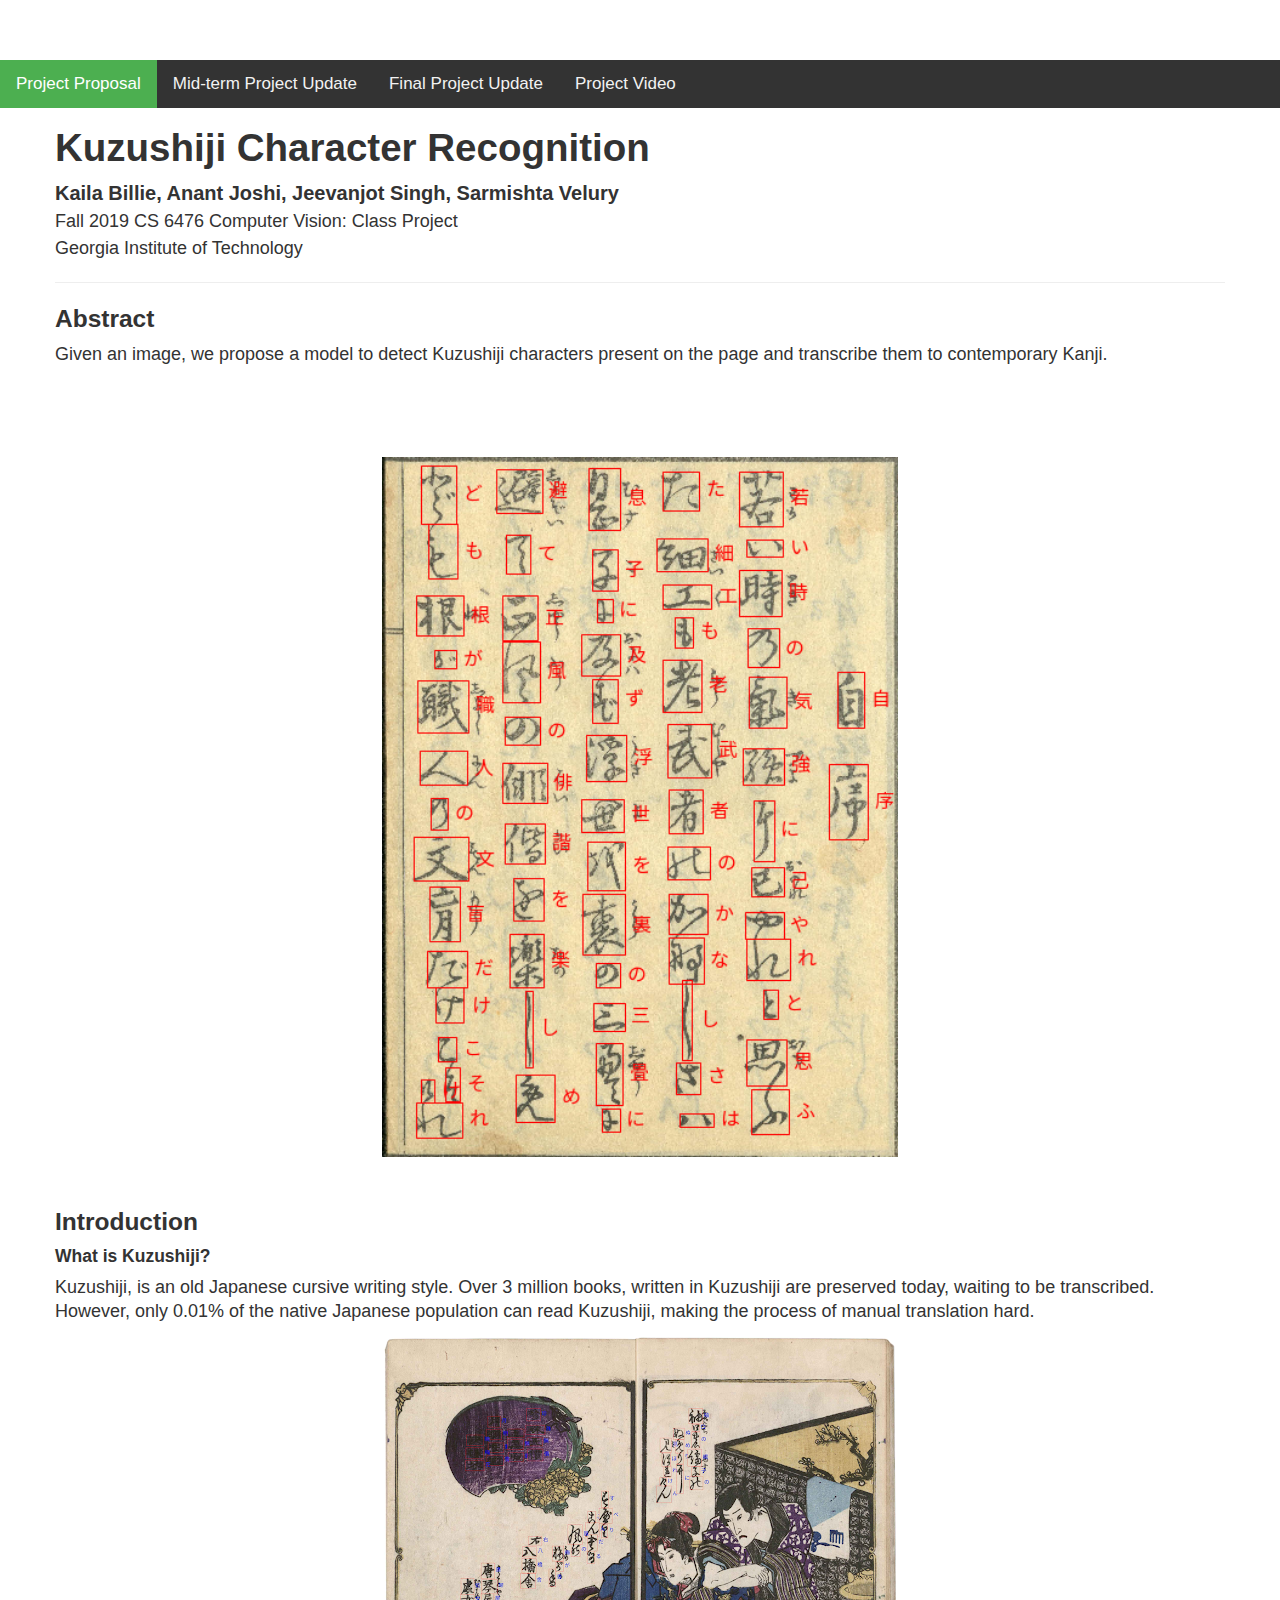
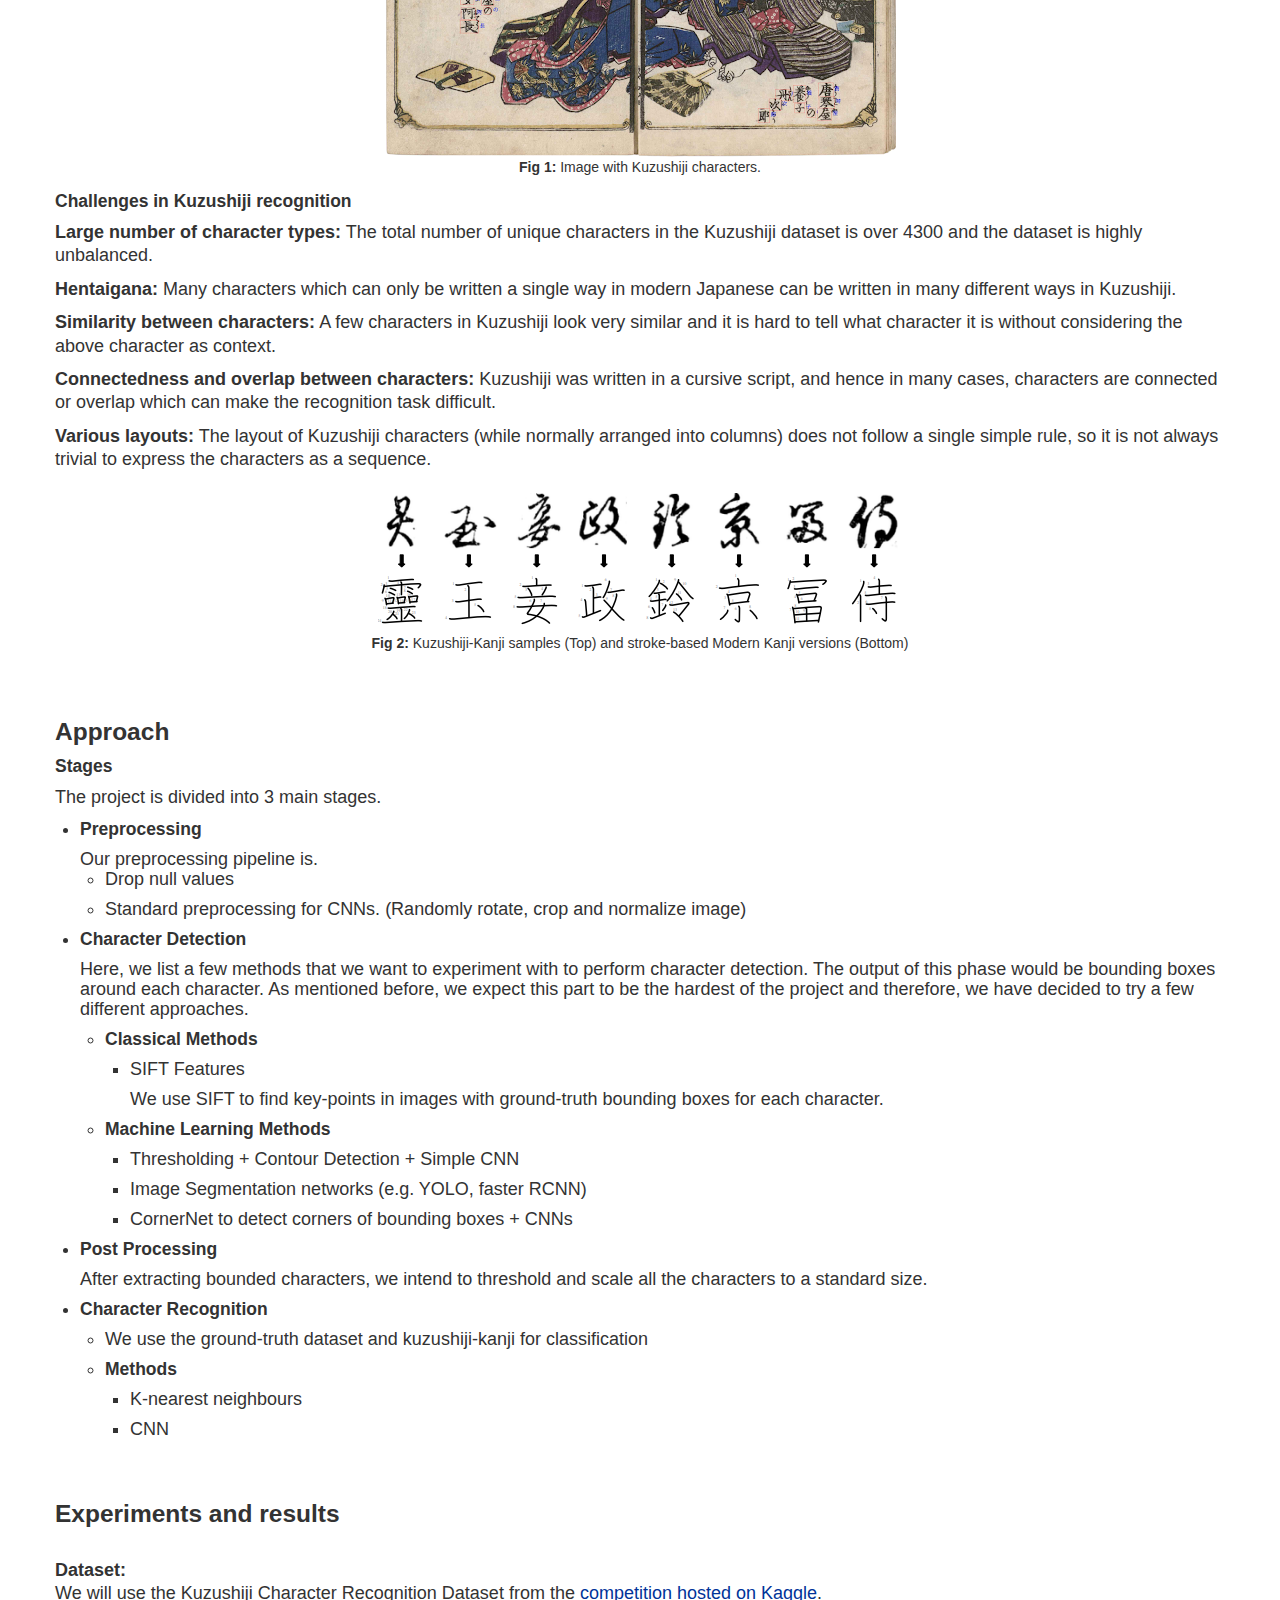
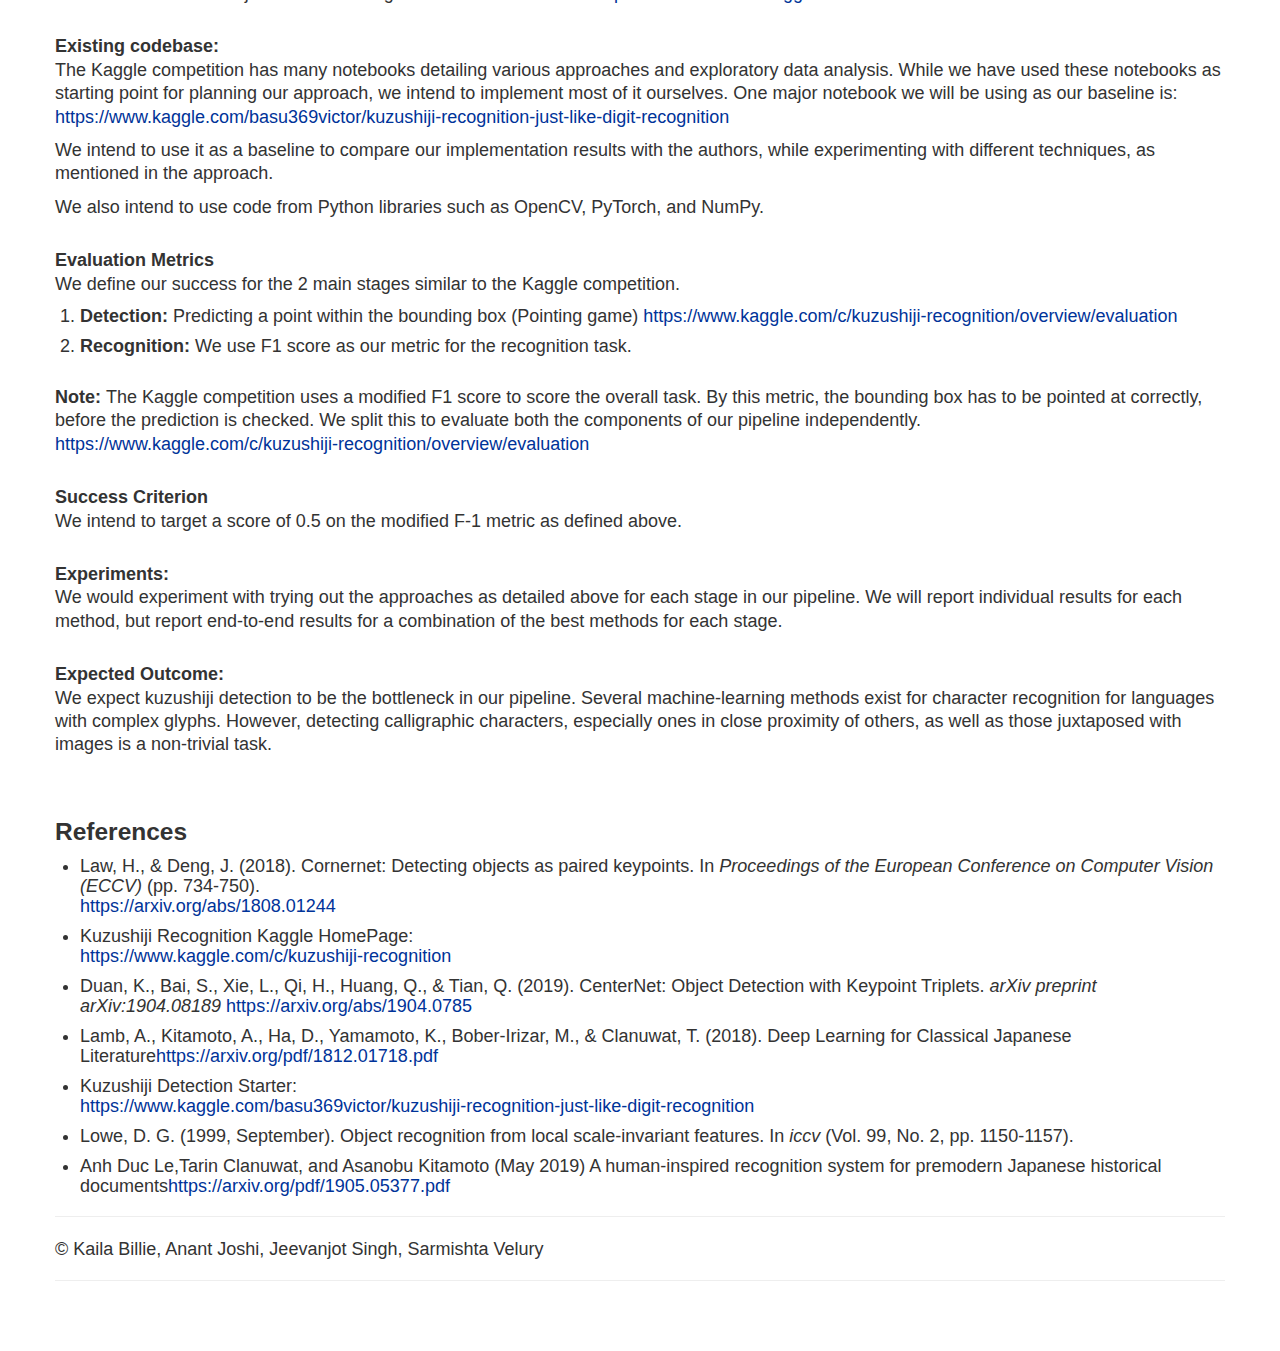
<file: index.html>
<!DOCTYPE html>
<html lang="en"><head>  
  <meta http-equiv="Content-Type" content="text/html; charset=UTF-8">
  <meta charset="utf-8">
  <title>Computer Vision Class Project
  | Georgia Institute of Technology | Fall 2019: CS 6476</title>
  <meta name="viewport" content="width=device-width, initial-scale=1.0">
  <meta name="description" content="">
  <meta name="author" content="">

<!-- Le styles -->  
  <link href="css/bootstrap.css" rel="stylesheet">
<style>
body {
padding-top: 60px; /* 60px to make the container go all the way to the bottom of the topbar */
}
.vis {
color: #3366CC;
}
.data {
color: #FF9900;
}
/* Add a black background color to the top navigation */
.topnav {
  background-color: #333;
  overflow: hidden;
}

/* Style the links inside the navigation bar */
.topnav a {
  float: left;
  color: #f2f2f2;
  text-align: center;
  padding: 14px 16px;
  text-decoration: none;
  font-size: 17px;
}

/* Change the color of links on hover */
.topnav a:hover {
  background-color: #ddd;
  color: black;
}

/* Add a color to the active/current link */
.topnav a.active {
  background-color: #4CAF50;
  color: white;
}
</style>
  
<link href="css/bootstrap-responsive.min.css" rel="stylesheet">

<!-- HTML5 shim, for IE6-8 support of HTML5 elements --><!--[if lt IE 9]>
<script src="http://html5shim.googlecode.com/svn/trunk/html5.js"></script>
<![endif]-->
</head>

<body>

<div class="topnav">
  <a class="active" href="index.html">Project Proposal</a>
  <a href="midtermupdate.html">Mid-term Project Update</a>
  <a href="finalupdate.html">Final Project Update</a>
  <a href="#about">Project Video</a>
</div>

<div class="container">
<div class="page-header">

<!-- Title and Name --> 
<h1>Kuzushiji Character Recognition</h1> 
<span style="font-size: 20px; line-height: 1.5em;"><strong>Kaila Billie, Anant Joshi, Jeevanjot Singh, Sarmishta Velury</strong></span><br>
<span style="font-size: 18px; line-height: 1.5em;">Fall 2019 CS 6476 Computer Vision: Class Project</span><br>
<span style="font-size: 18px; line-height: 1.5em;">Georgia Institute of Technology</span>
<hr>

<!-- Goal -->
<h3>Abstract</h3>

<p>Given an image, we propose a model to detect Kuzushiji characters present on the page and transcribe them to contemporary Kanji.</p>
<br><br>
<!-- figure -->
<!-- <h3>Teaser figure</h3> -->
<!-- A figure that conveys the main idea behind the project or the main application being addressed. -->
<br><br>
<!-- Main Illustrative Figure --> 
<div style="text-align: center;">
<img style="height: 700px;" alt="" src="mainfig.png">
</div>

<br><br>
<!-- Introduction -->
<h3>Introduction</h3>

<h4>What is Kuzushiji?</h4>
<p>Kuzushiji, is an old Japanese cursive writing style. Over 3 million books, written in Kuzushiji are preserved today, waiting to be transcribed. However, only 0.01% of the native Japanese population can read Kuzushiji, making the process of manual translation hard. </p>

<figure style="text-align: center;">
  <img src="img1.png">
  <figcaption><strong>Fig 1:</strong>  Image with Kuzushiji characters. </figcaption>
</figure>

<h4>Challenges in Kuzushiji recognition</h4>
<p><strong>Large number of character types:</strong> The total number of unique characters in the Kuzushiji dataset is over 4300 and the dataset is highly unbalanced.</p>
<p><strong>Hentaigana:</strong> Many characters which can only be written a single way in modern Japanese can be written in many different ways in Kuzushiji.</p>
<p><strong>Similarity between characters:</strong> A few characters in Kuzushiji look very similar and it is hard to tell what character it is without considering the above character as context.</p>
<p><strong>Connectedness and overlap between characters:</strong> Kuzushiji was written in a cursive script, and hence in many cases, characters are connected or overlap which can make the recognition task difficult.</p>
<p><strong>Various layouts:</strong> The layout of Kuzushiji characters (while normally arranged into columns) does not follow a single simple rule, so it is not always trivial to express the characters as a sequence.</p>

<figure style="text-align: center;">
  <img src="img2.png">
  <figcaption><strong>Fig 2:</strong> Kuzushiji-Kanji samples (Top) and stroke-based Modern Kanji versions (Bottom)</figcaption>
</figure>

<br><br>
<!-- Approach -->
<h3>Approach</h3>
<h4>Stages</h4>
<p>The project is divided into 3 main stages.</p>
<ul>
<li><h4>Preprocessing</h4>
  Our preprocessing pipeline is.
  <ul>
    <li>Drop null values</li>
    <li>Standard preprocessing for CNNs. (Randomly rotate, crop and normalize image)</li>
  </ul>
</li>
<li><h4>Character Detection</h4>
Here, we list a few methods that we want to experiment with to perform character detection. The output of this phase would be bounding boxes around each character. As mentioned before, we expect this part to be the hardest of the project and therefore, we have decided to try a few different approaches.
<ul>
<li><h4>Classical Methods</h4>
  <ul>
    <li>SIFT Features</li>
    We use SIFT to find key-points in images with ground-truth bounding boxes for each character.
  </ul>
</li>
<li><h4>Machine Learning Methods</h4>
<ul>
<li>Thresholding + Contour Detection + Simple CNN</li>
<li>Image Segmentation networks (e.g. YOLO, faster RCNN)</li>
<li>CornerNet to detect corners of bounding boxes + CNNs</li>
</ul>
</li>

</ul>
</li>
<li>
  <h4>Post Processing</h4>
  After extracting bounded characters, we intend to threshold and scale all the characters to a standard size.
</li>
<li><h4>Character Recognition</h4>
  <ul>
    <li>We use the ground-truth dataset and kuzushiji-kanji for classification</li>
    <li><h4>Methods</h4>
      <ul>
        <li>K-nearest neighbours</li>
        <li>CNN</li>
      </ul>
    </li>
  </ul>
</li>
</ul>

<br><br>
<!-- Results -->
<h3>Experiments and results</h3><br>

<p><strong>Dataset:</strong><br>
  We will use the Kuzushiji Character Recognition Dataset from the <a href="https://www.kaggle.com/c/kuzushiji-recognition/overview/description">competition hosted on Kaggle</a>. 
</p><br>

<p><strong>Existing codebase:</strong><br>
  The Kaggle competition has many notebooks detailing various approaches and exploratory data analysis. While we have used these notebooks as starting point for planning our approach, we intend to implement most of it ourselves. One major notebook we will be using as our baseline is:<br>
  <a href="https://www.kaggle.com/basu369victor/kuzushiji-recognition-just-like-digit-recognition">https://www.kaggle.com/basu369victor/kuzushiji-recognition-just-like-digit-recognition</a>
</p>

<p>We intend to use it as a baseline to compare our implementation results with the authors, while experimenting with different techniques, as mentioned in the approach.</p>

<p>We also intend to use code from Python libraries such as OpenCV, PyTorch, and NumPy.</p><br>

<p><strong>Evaluation Metrics</strong><br>
  We define our success for the 2 main stages similar to the Kaggle competition.
  <ol>
  <li><strong>Detection:</strong> Predicting a point within the bounding box (Pointing game) <a href="https://www.kaggle.com/c/kuzushiji-recognition/overview/evaluation">https://www.kaggle.com/c/kuzushiji-recognition/overview/evaluation</a></li>
  <li><strong>Recognition:</strong> We use F1 score as our metric for the recognition task.</li>
</ol> 
</p><br>

<p><strong>Note: </strong>The Kaggle competition uses a modified F1 score to score the overall task. By this metric, the bounding box has to be pointed at correctly, before the prediction is checked. We split this to evaluate both the components of our pipeline independently.<br>
  <a href="https://www.kaggle.com/c/kuzushiji-recognition/overview/evaluation">https://www.kaggle.com/c/kuzushiji-recognition/overview/evaluation</a><br></p>
<br>

<p><strong>Success Criterion</strong><br>
  We intend to target a score of 0.5 on the modified F-1 metric as defined above.
</p><br>

<p><strong>Experiments:</strong><br>
  We would experiment with trying out the approaches as detailed above for each stage in our pipeline. We will report individual results for each method, but report end-to-end results for a combination of the best methods for each stage.
</p><br>

<p><strong>Expected Outcome:</strong><br>
 We expect kuzushiji detection to be the bottleneck in our pipeline. Several machine-learning methods exist for character recognition for languages with complex glyphs. However, detecting calligraphic characters, especially ones in close proximity of others, as well as those juxtaposed with images is a non-trivial task.
</p>

<br><br>

<h3>References</h3>
<ul>
  <li>Law, H., & Deng, J. (2018). Cornernet: Detecting objects as paired keypoints. In <em>Proceedings of the European Conference on Computer Vision (ECCV)</em> (pp. 734-750).<br><a href="https://arxiv.org/abs/1808.01244">https://arxiv.org/abs/1808.01244</a></li>
  <li>Kuzushiji Recognition Kaggle HomePage: <br><a href="https://www.kaggle.com/c/kuzushiji-recognition">https://www.kaggle.com/c/kuzushiji-recognition</a></li>
  <li>Duan, K., Bai, S., Xie, L., Qi, H., Huang, Q., & Tian, Q. (2019). CenterNet: Object Detection with Keypoint Triplets. <em>arXiv preprint arXiv:1904.08189</em><a href="https://arxiv.org/abs/1904.0785"> https://arxiv.org/abs/1904.0785</a></li>
  <li>Lamb, A., Kitamoto, A., Ha, D., Yamamoto, K., Bober-Irizar, M., & Clanuwat, T. (2018). Deep Learning for Classical Japanese Literature<a href="https://arxiv.org/pdf/1812.01718.pdf">https://arxiv.org/pdf/1812.01718.pdf</a></li>
  <li>Kuzushiji Detection Starter: <br><a href="https://www.kaggle.com/basu369victor/kuzushiji-recognition-just-like-digit-recognition">https://www.kaggle.com/basu369victor/kuzushiji-recognition-just-like-digit-recognition</a></li>
  <li>Lowe, D. G. (1999, September). Object recognition from local scale-invariant features. In <em>iccv</em> (Vol. 99, No. 2, pp. 1150-1157).</li>
  <li>Anh Duc Le,Tarin Clanuwat, and Asanobu Kitamoto (May 2019) A human-inspired recognition system for premodern Japanese historical documents<a href="https://arxiv.org/pdf/1905.05377.pdf">https://arxiv.org/pdf/1905.05377.pdf</a></li>
</ul>


  <hr>
  <footer> 
  <p>© Kaila Billie, Anant Joshi, Jeevanjot Singh, Sarmishta Velury</p>
  </footer>
</div>
</div>

<br><br>

</body></html>
</file>
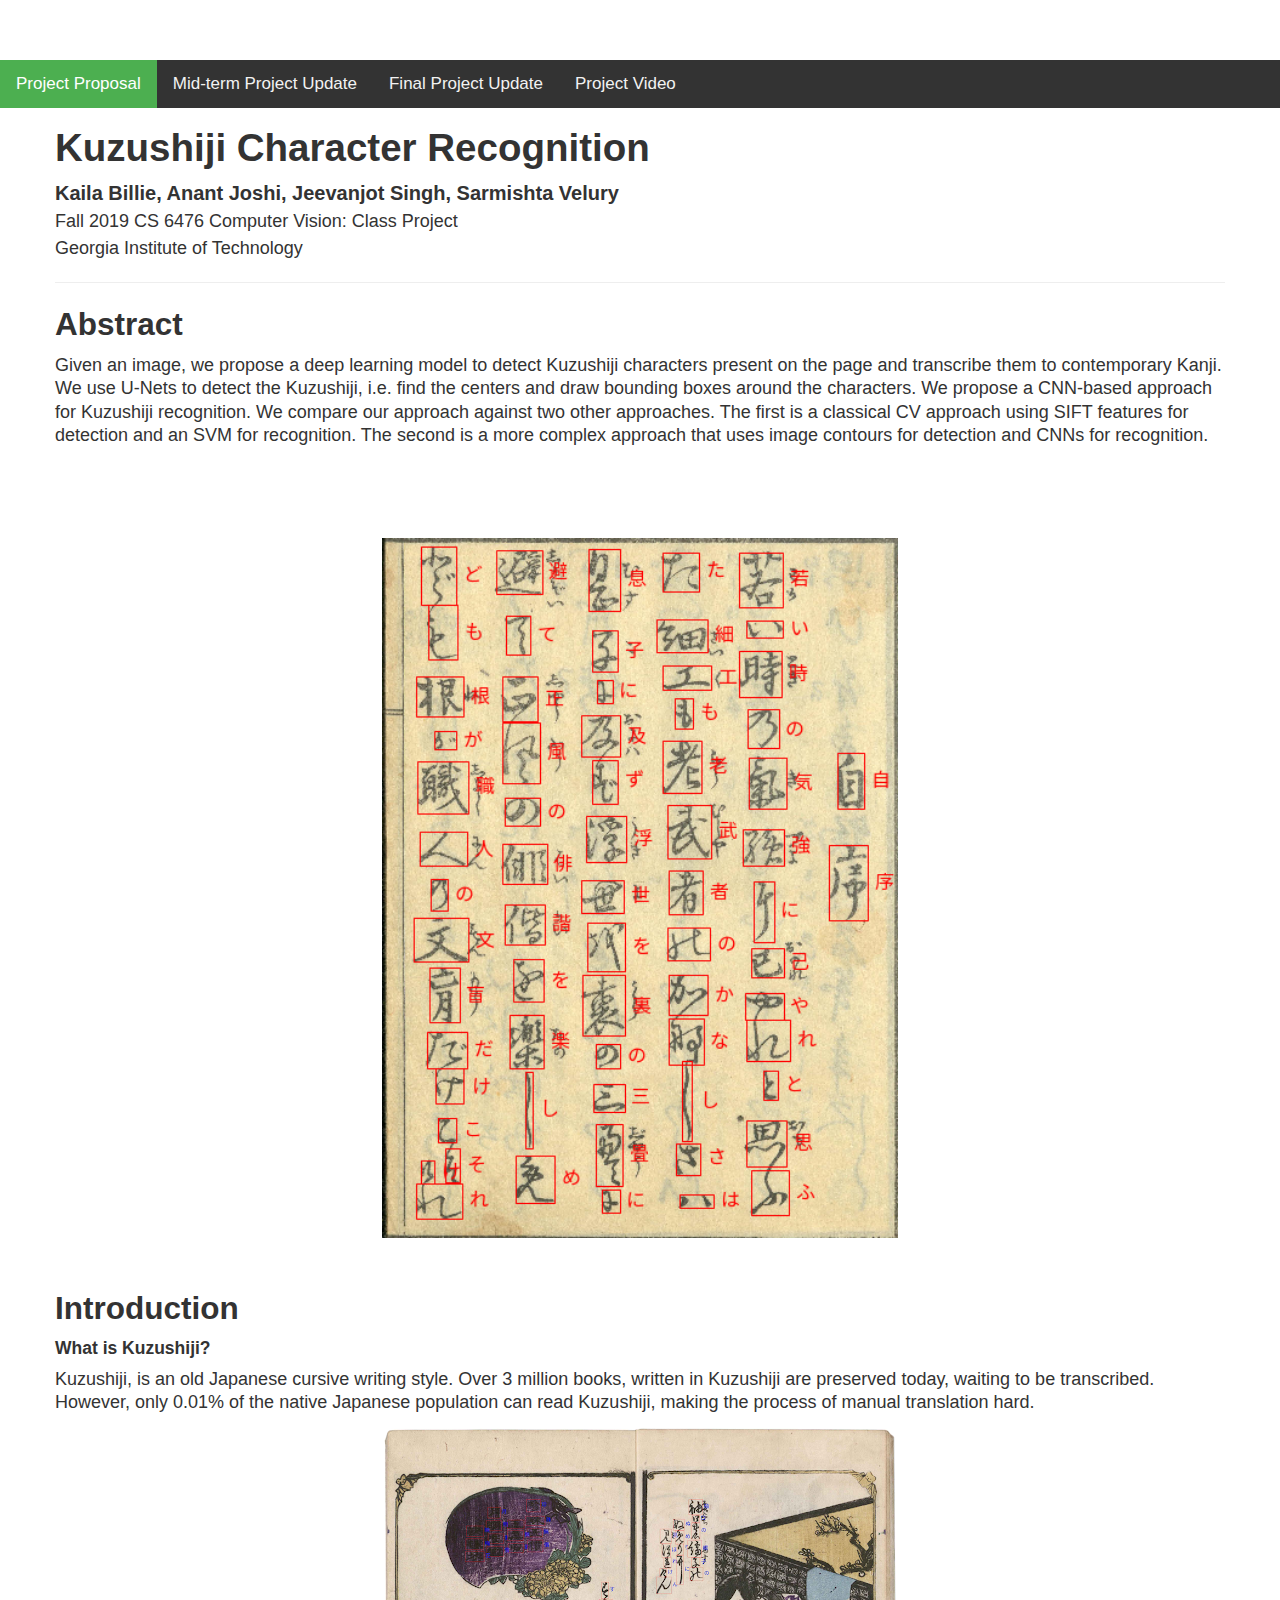
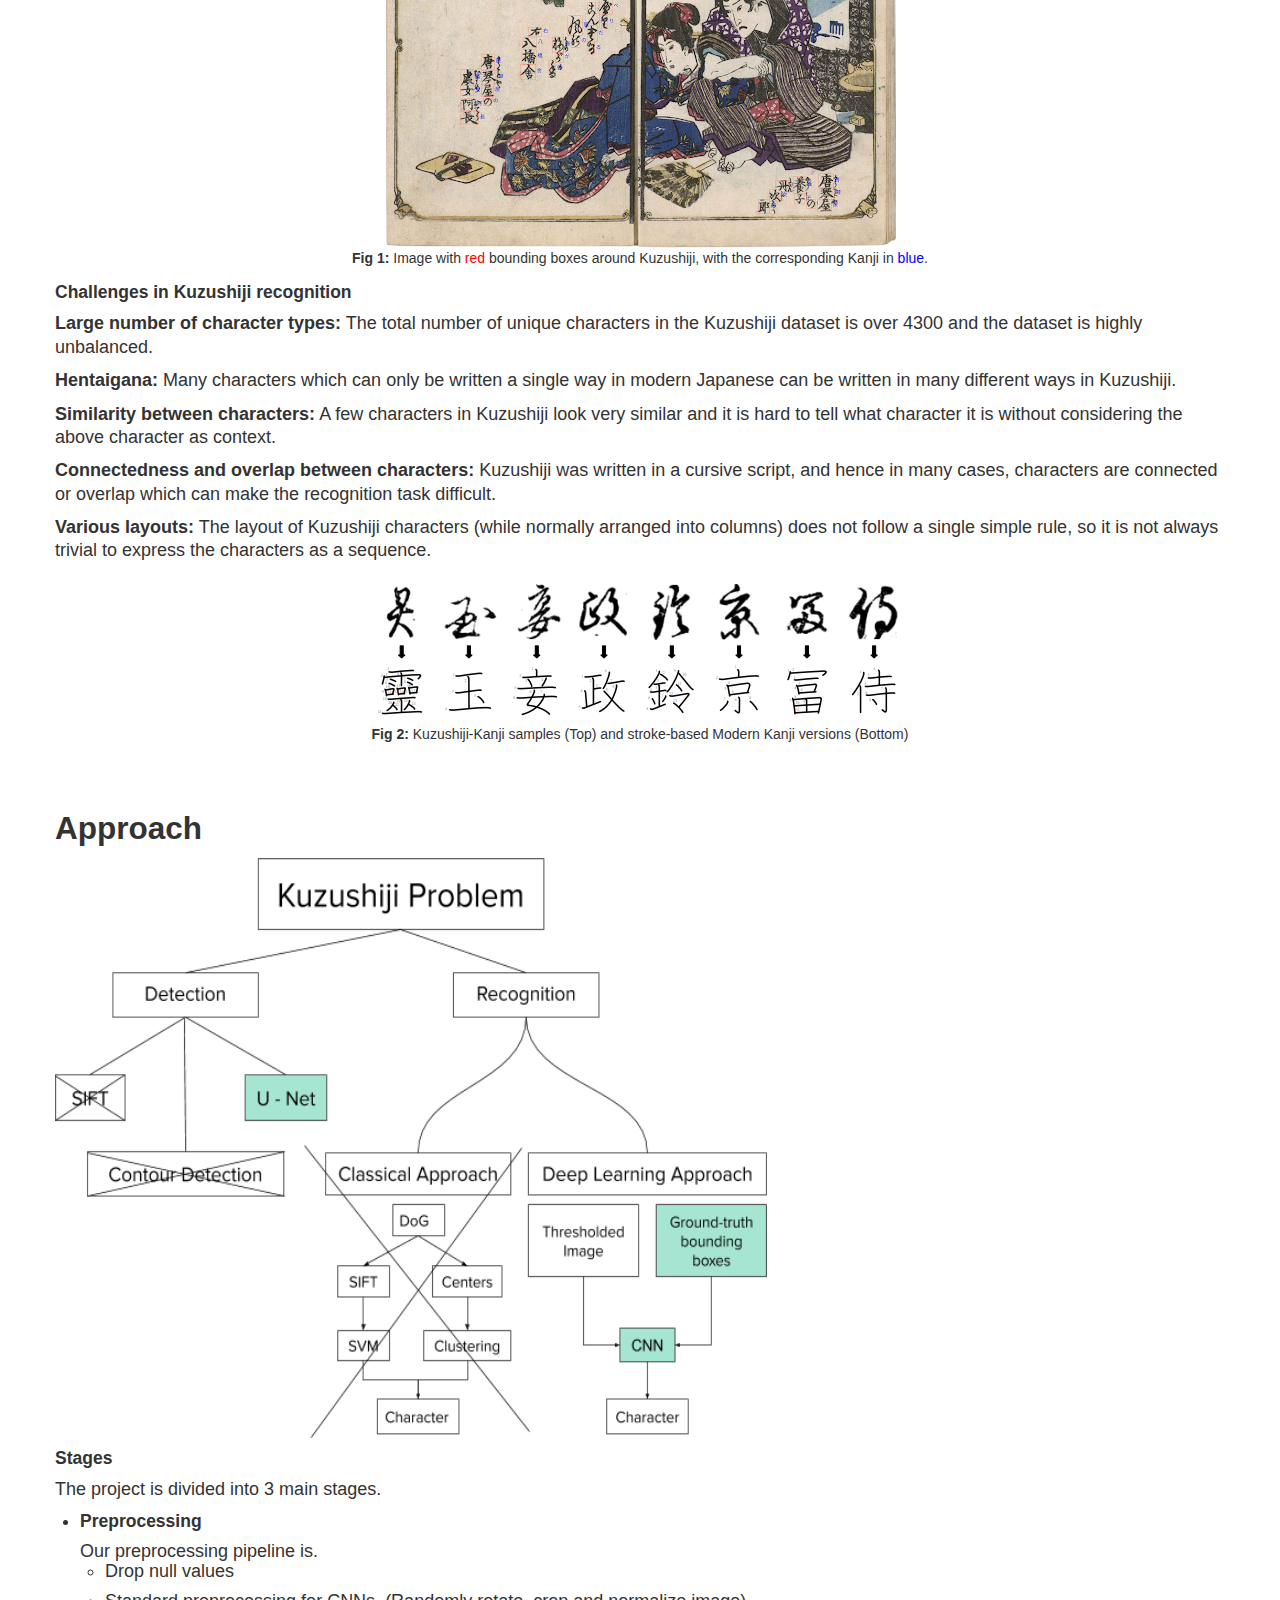
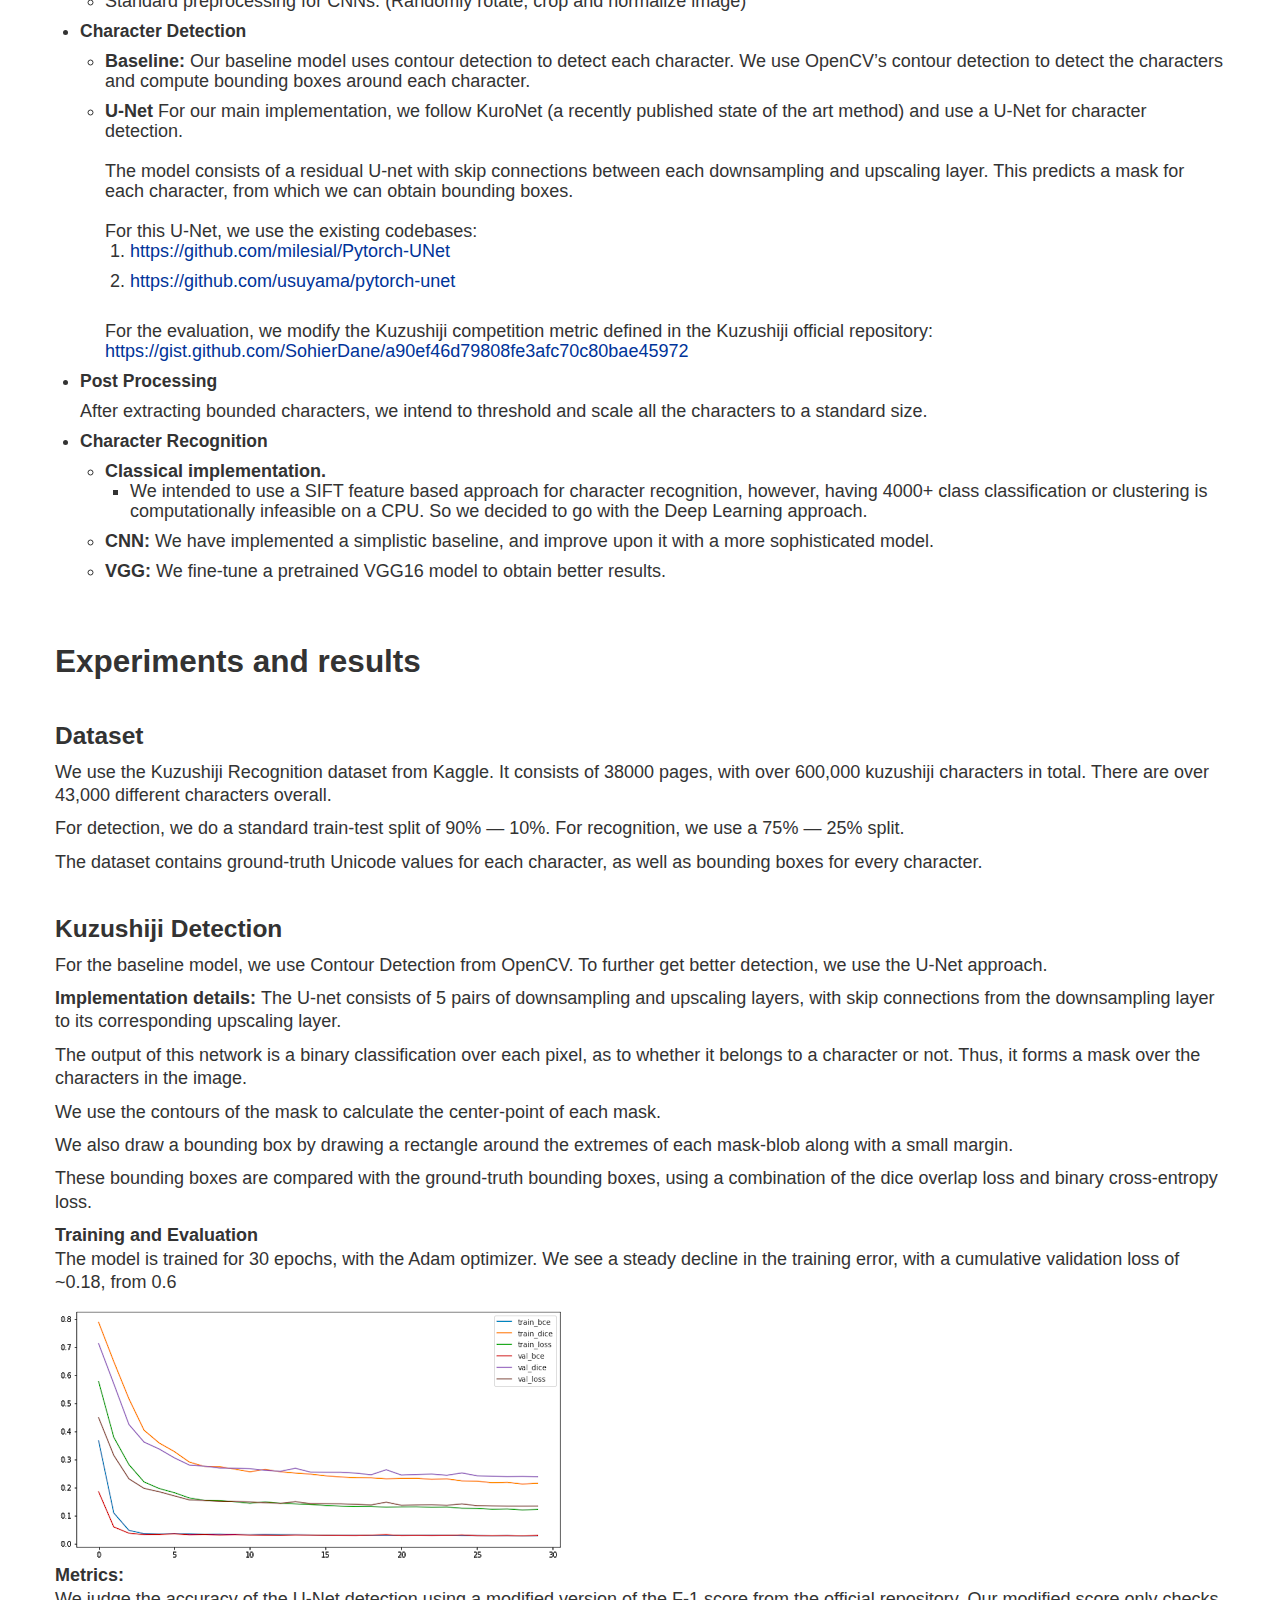
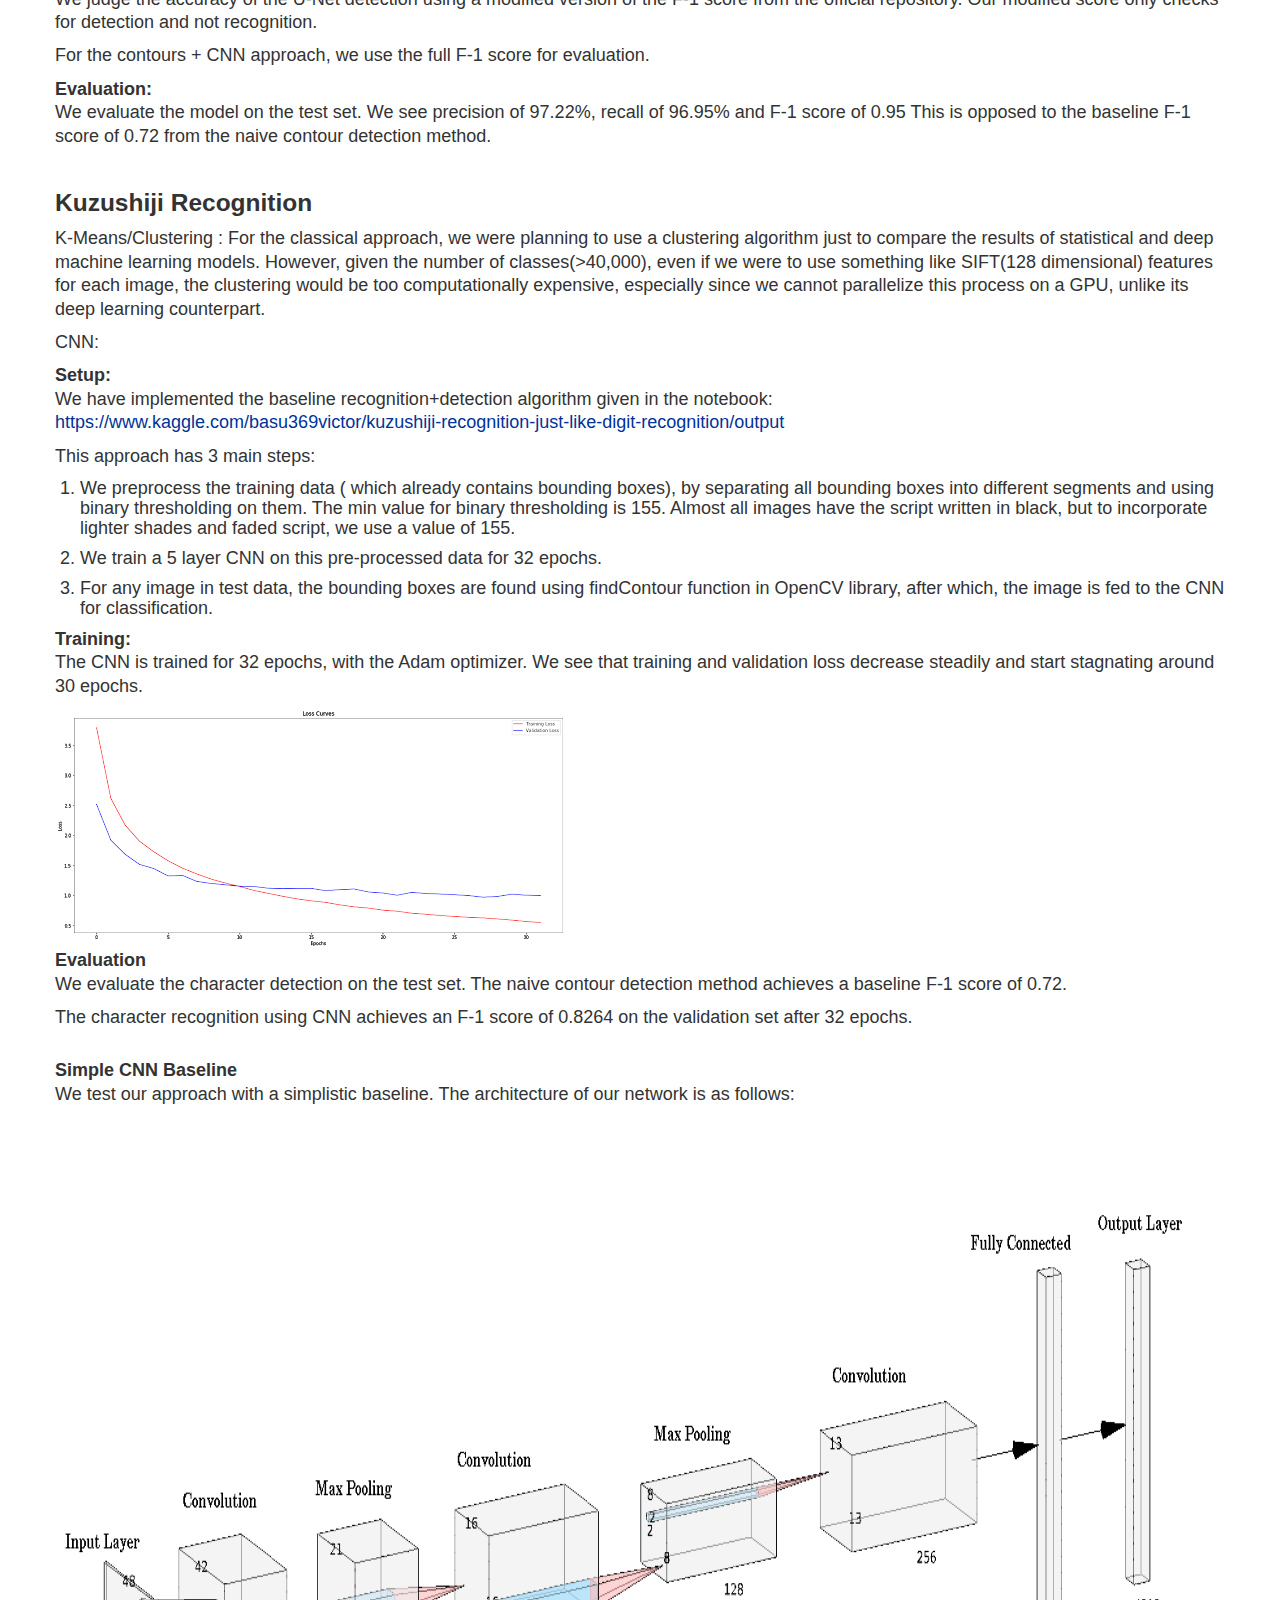
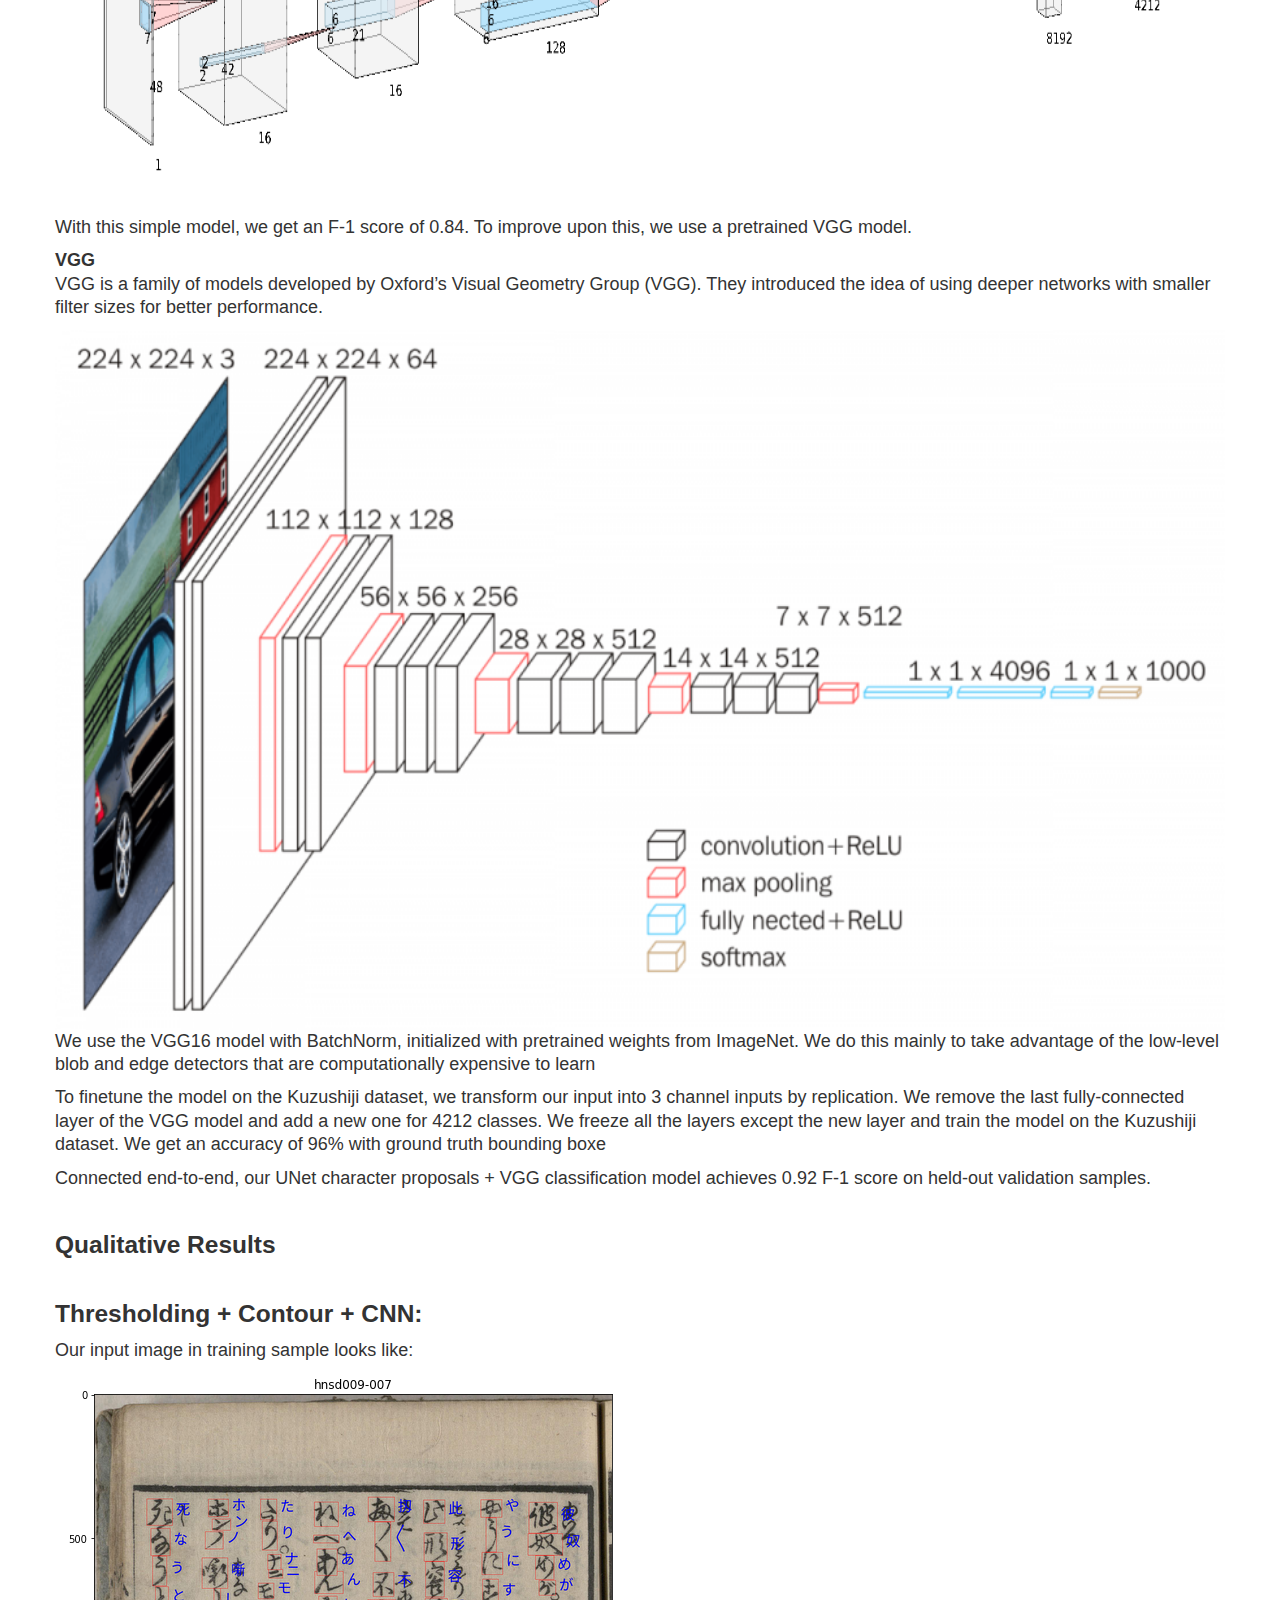
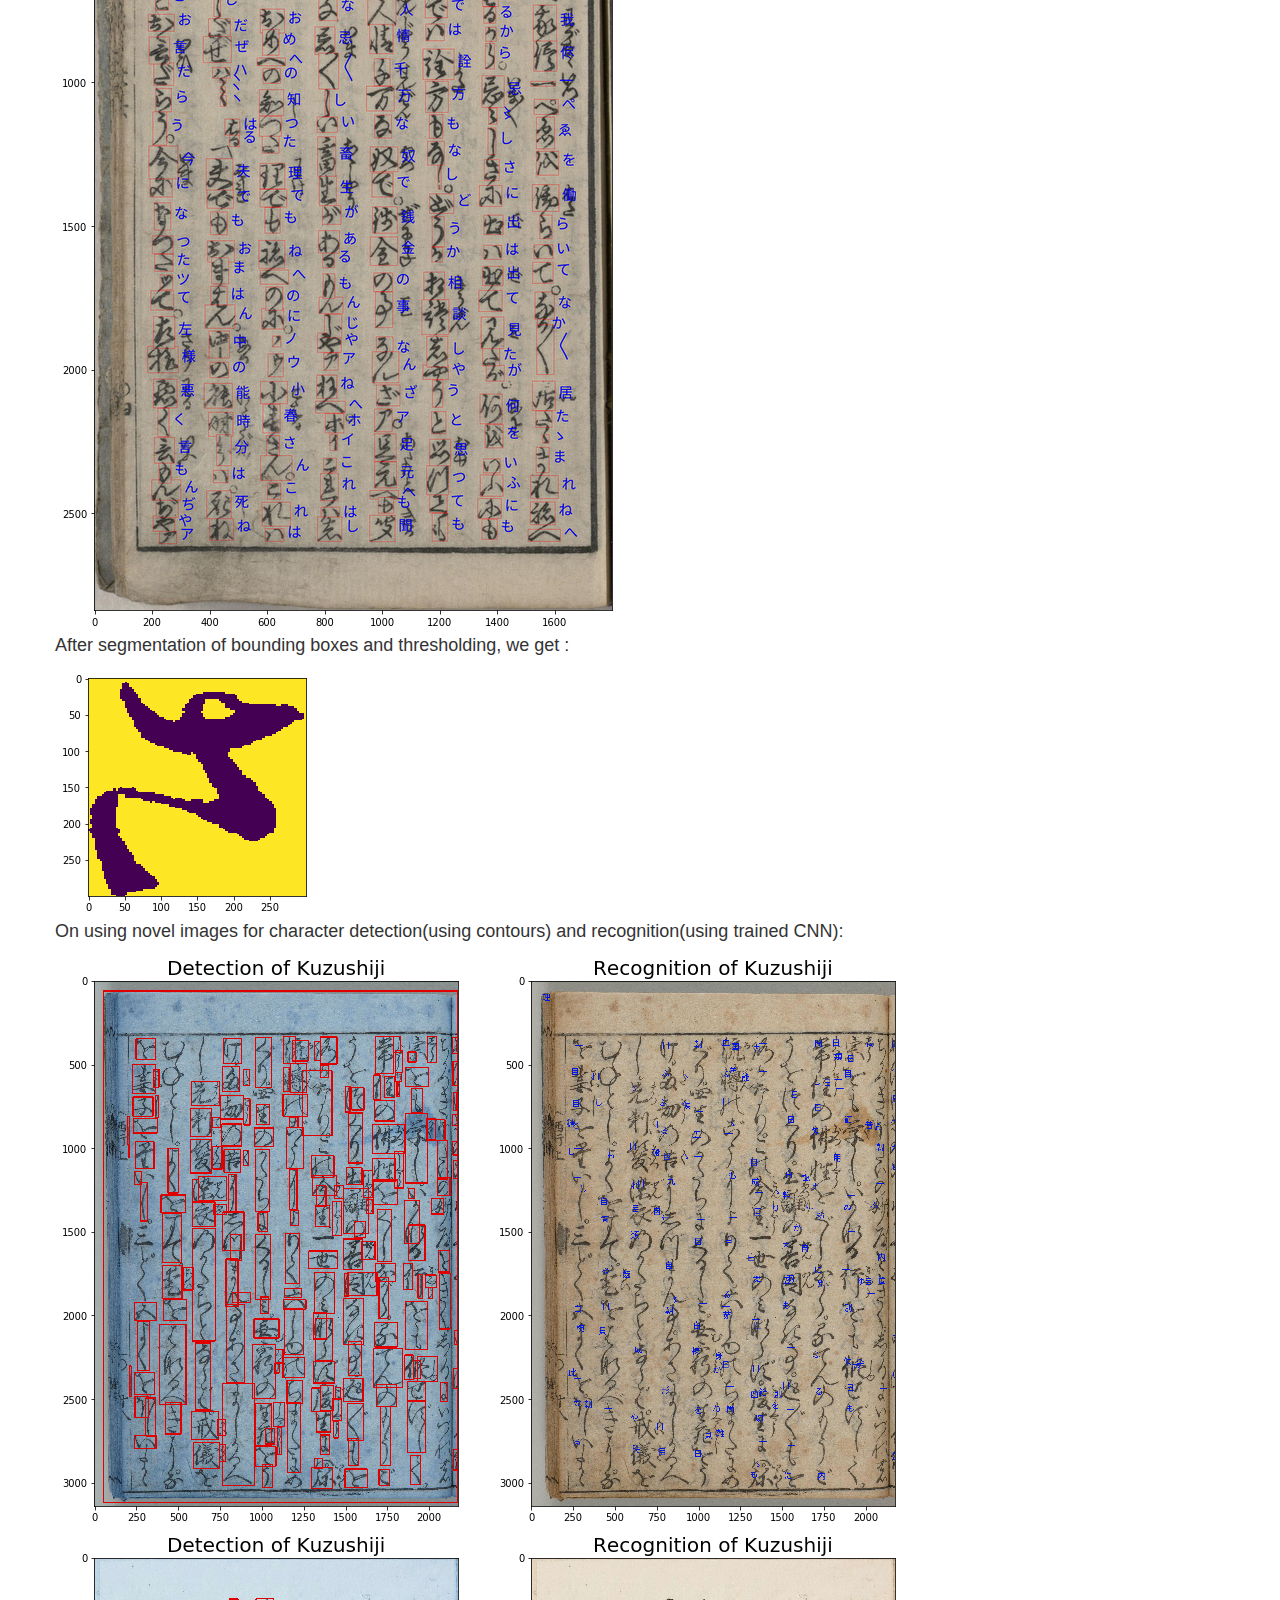
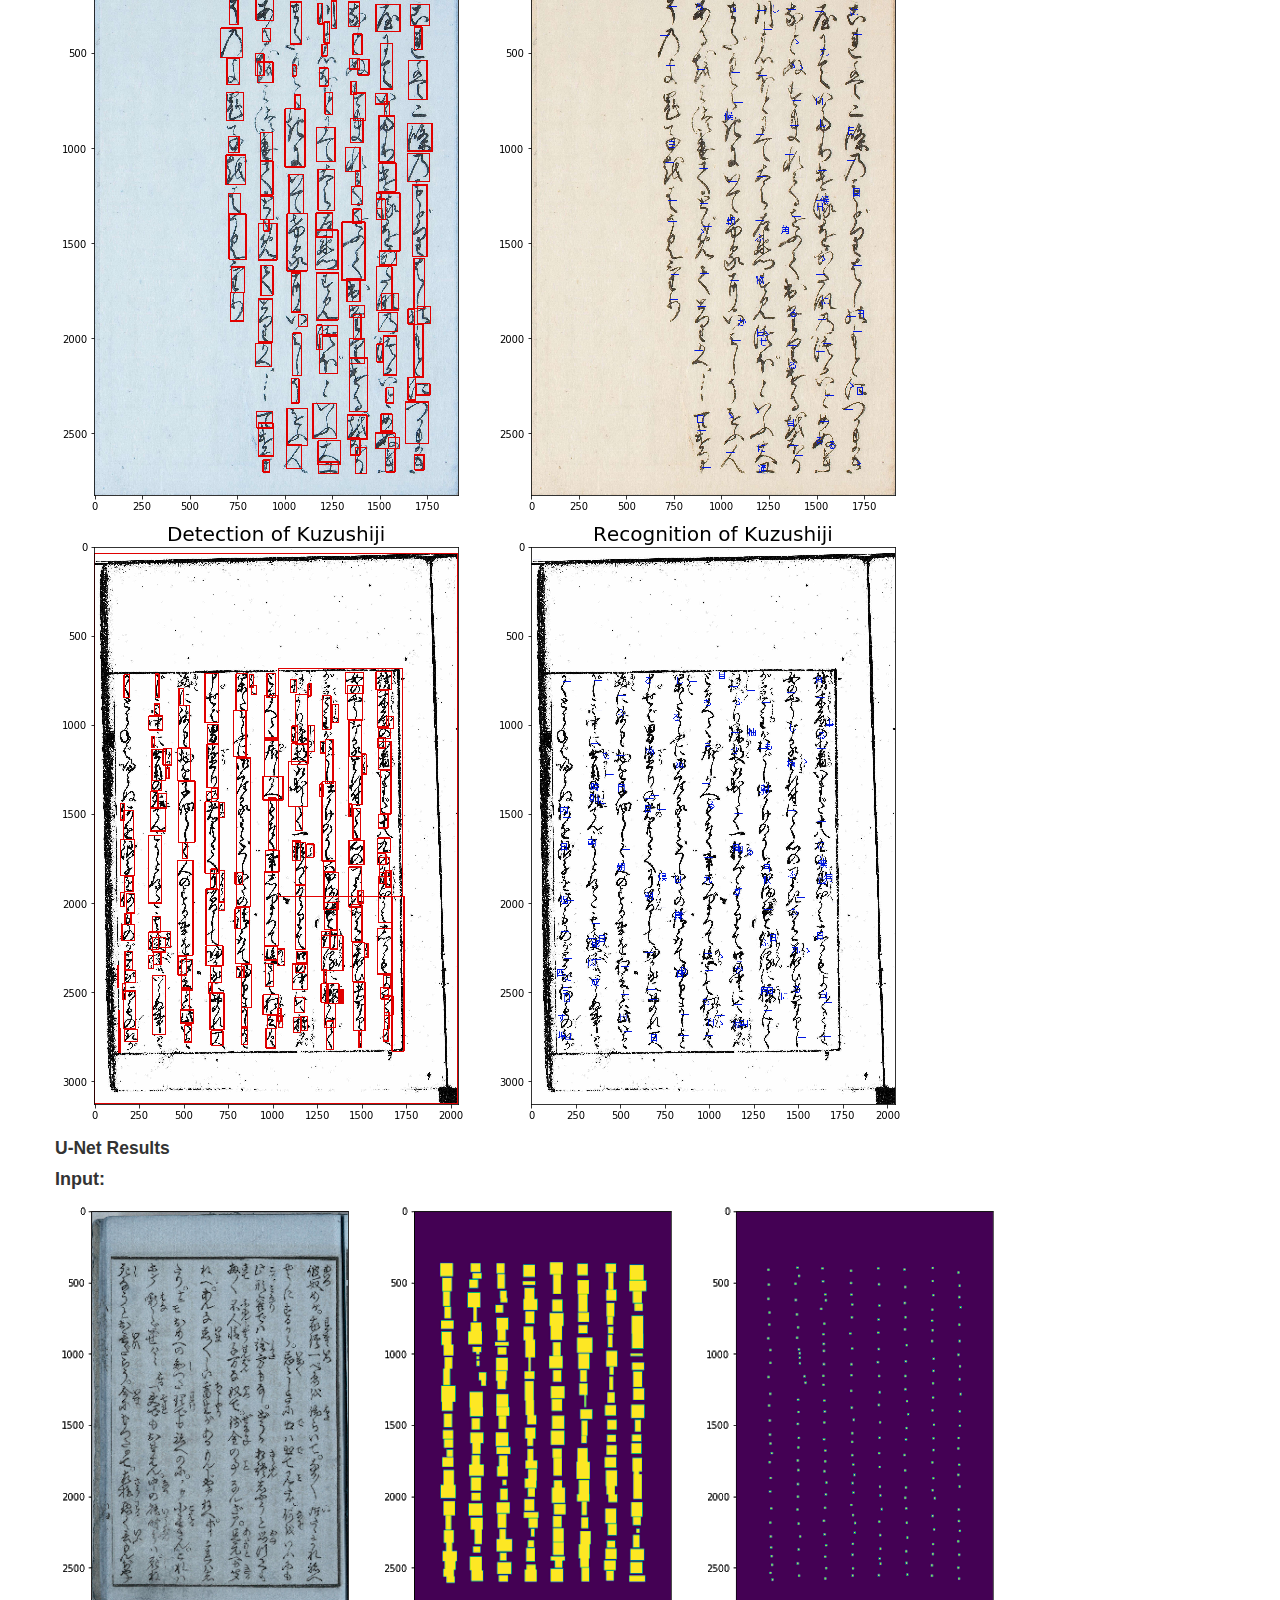
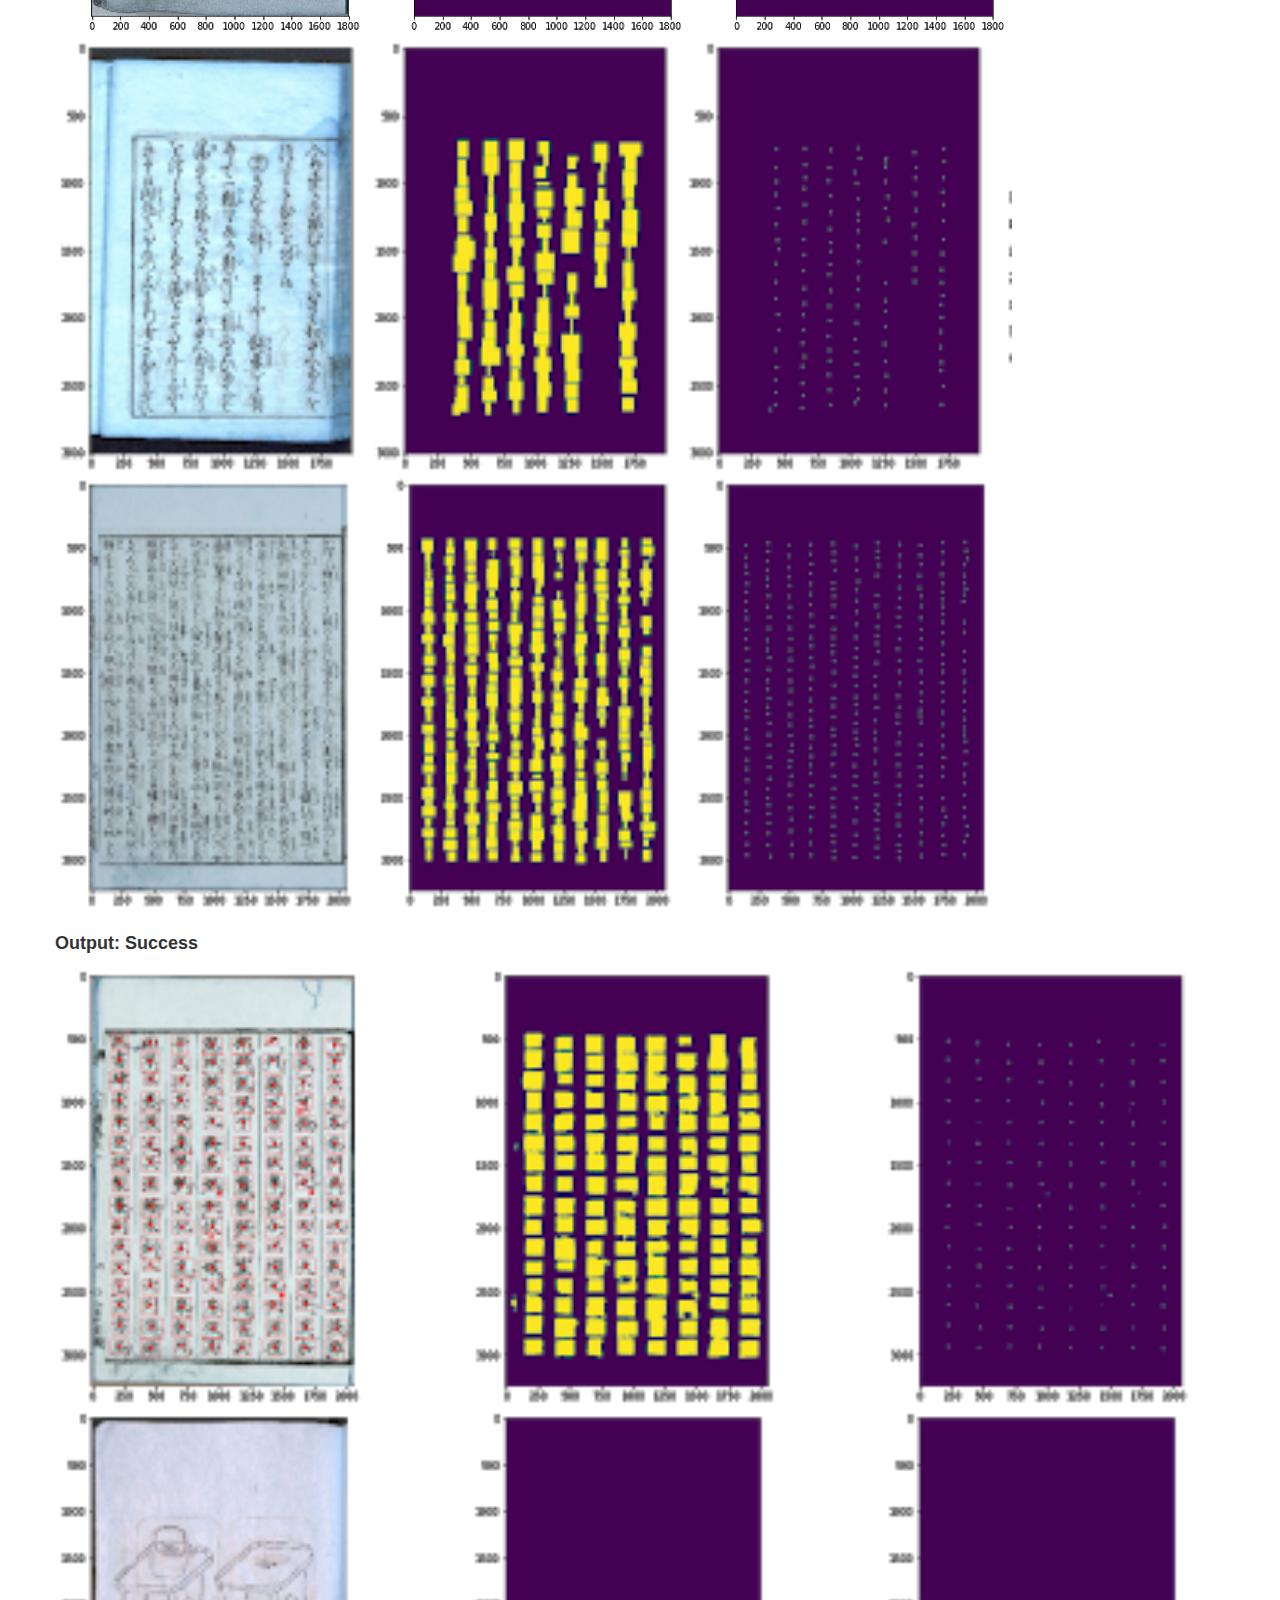
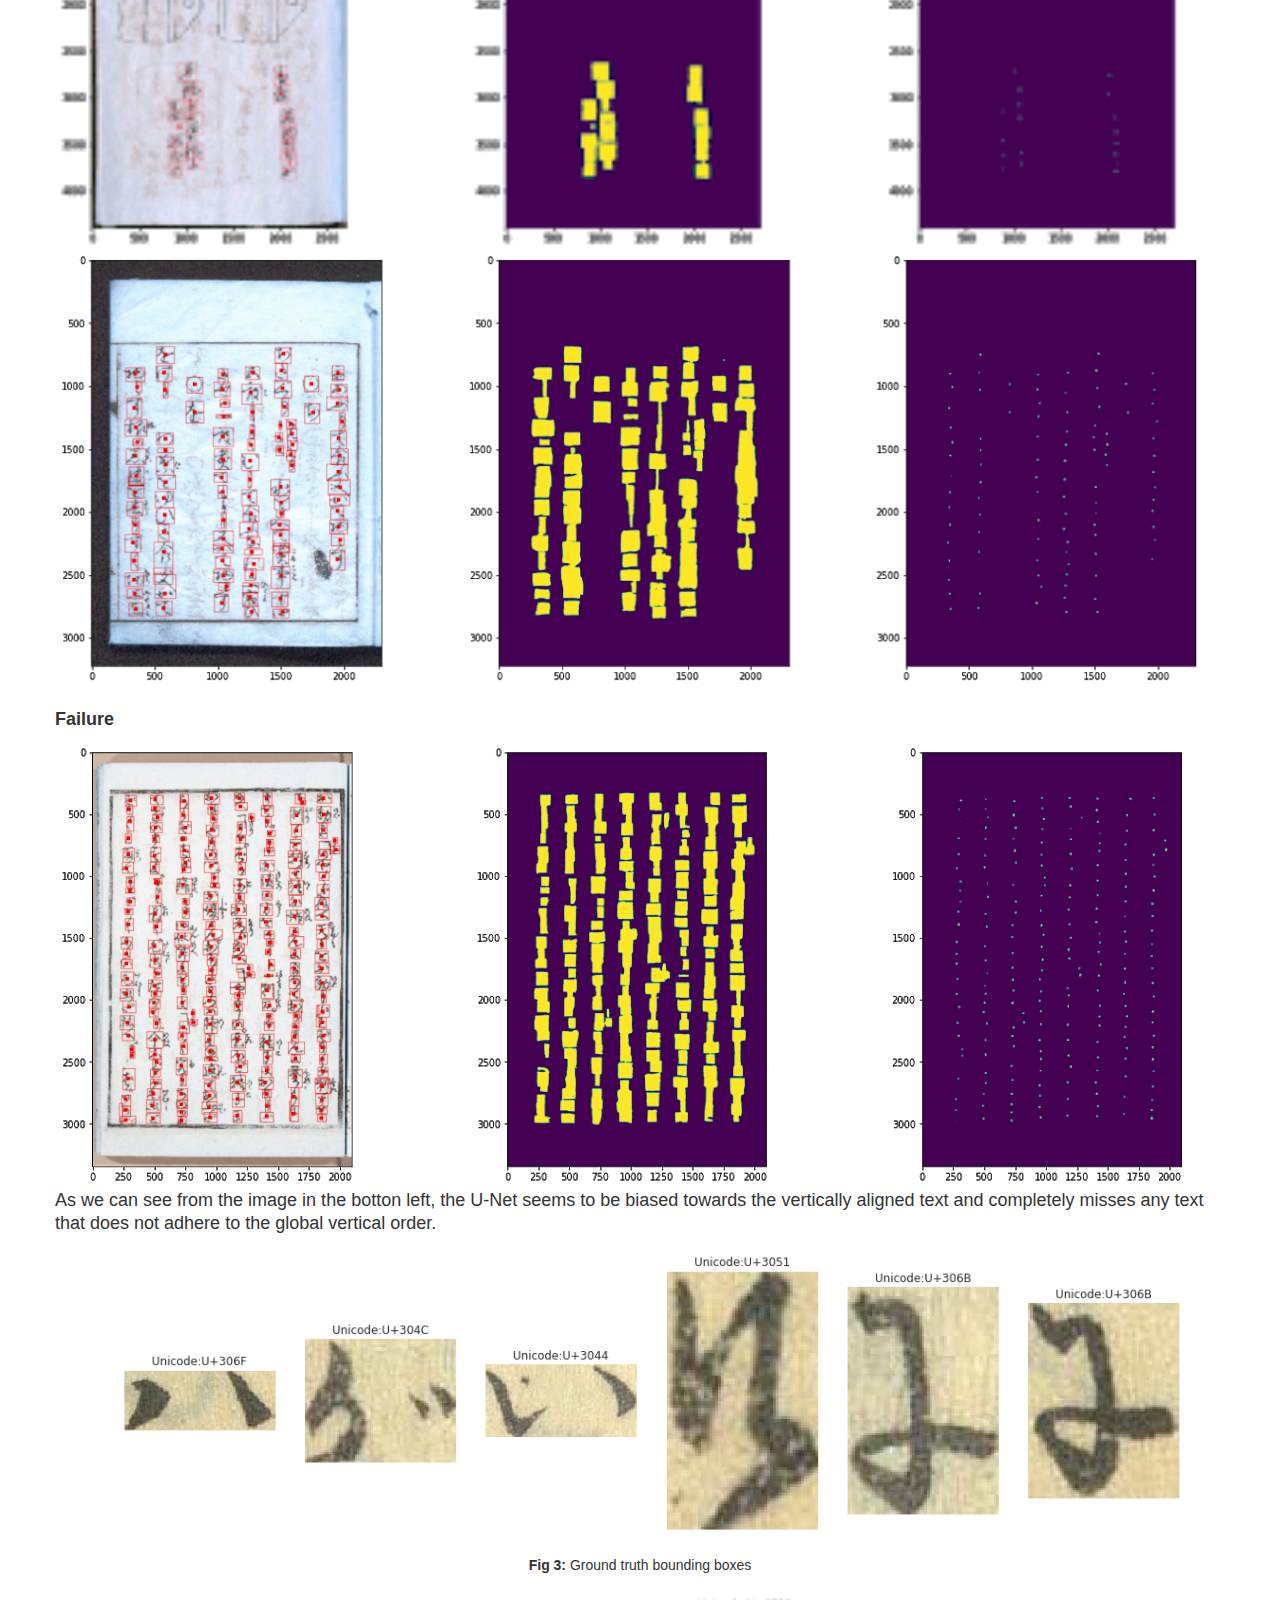
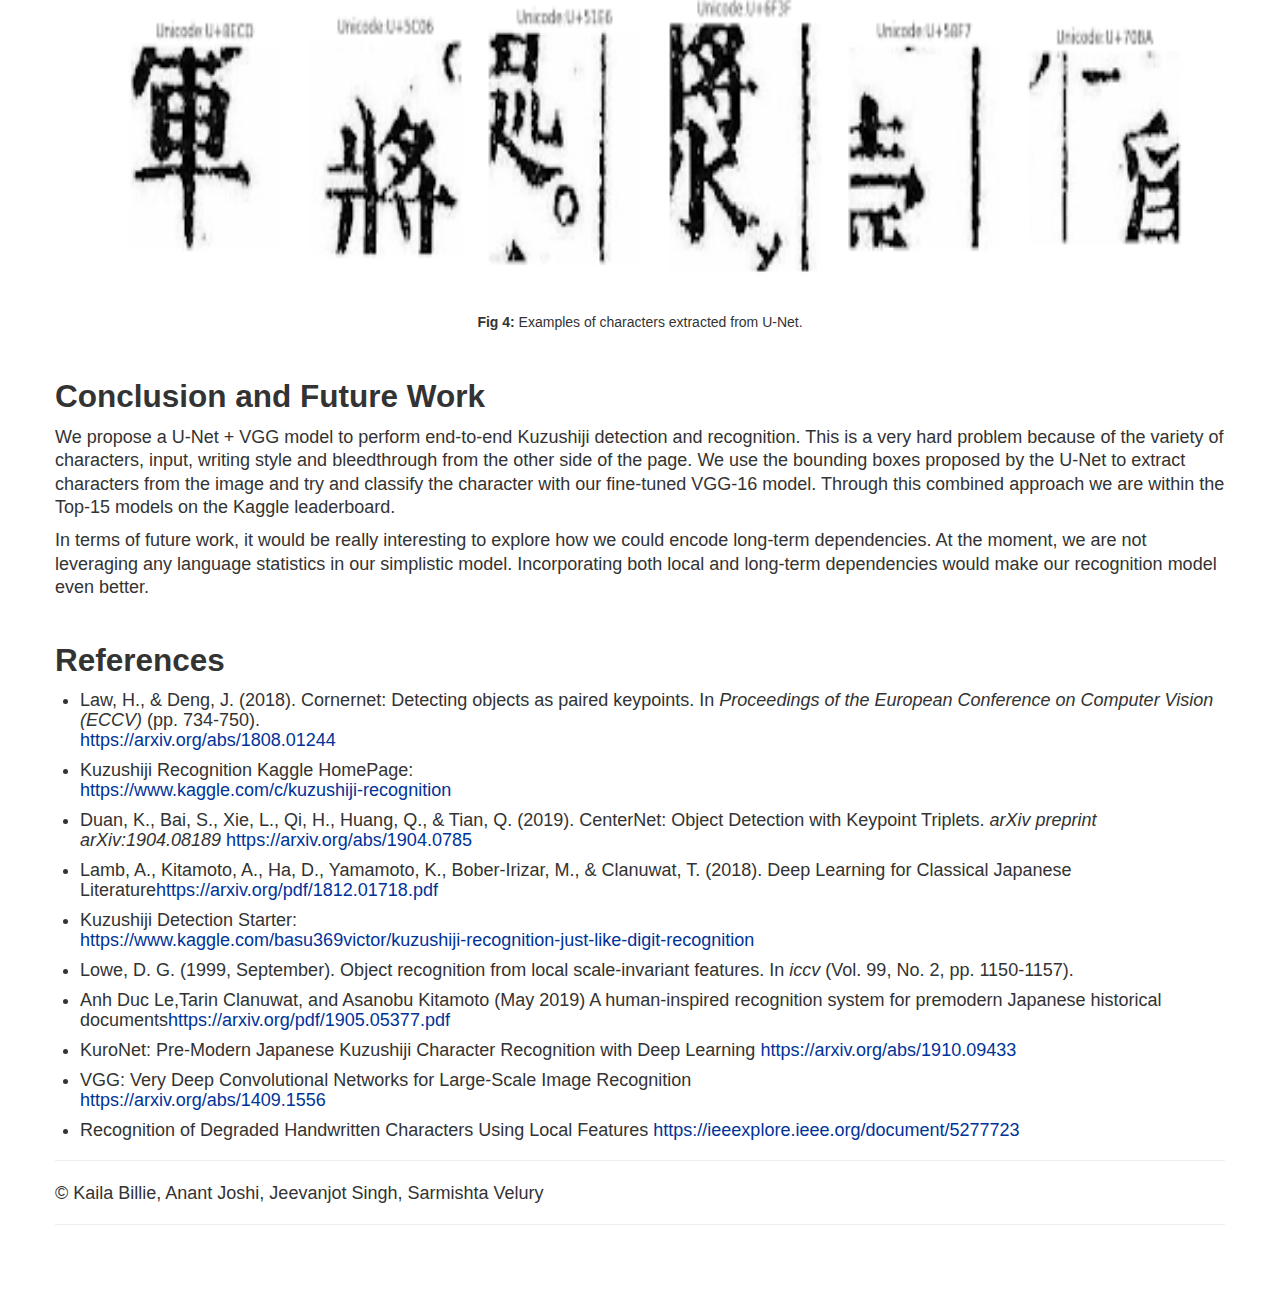
<file: finalupdate.html>
<!DOCTYPE html>
<html lang="en"><head>  
  <meta http-equiv="Content-Type" content="text/html; charset=UTF-8">
  <meta charset="utf-8">
  <title>Computer Vision Class Project
  | Georgia Institute of Technology | Fall 2019: CS 6476</title>
  <meta name="viewport" content="width=device-width, initial-scale=1.0">
  <meta name="description" content="">
  <meta name="author" content="">

<!-- Le styles -->  
  <link href="css/bootstrap.css" rel="stylesheet">
<style>
body {
padding-top: 60px; /* 60px to make the container go all the way to the bottom of the topbar */
}
.vis {
color: #3366CC;
}
.data {
color: #FF9900;
}
/* Add a black background color to the top navigation */
.topnav {
  background-color: #333;
  overflow: hidden;
}

/* Style the links inside the navigation bar */
.topnav a {
  float: left;
  color: #f2f2f2;
  text-align: center;
  padding: 14px 16px;
  text-decoration: none;
  font-size: 17px;
}

/* Change the color of links on hover */
.topnav a:hover {
  background-color: #ddd;
  color: black;
}

/* Add a color to the active/current link */
.topnav a.active {
  background-color: #4CAF50;
  color: white;
}
</style>
  
<link href="css/bootstrap-responsive.min.css" rel="stylesheet">

<!-- HTML5 shim, for IE6-8 support of HTML5 elements --><!--[if lt IE 9]>
<script src="http://html5shim.googlecode.com/svn/trunk/html5.js"></script>
<![endif]-->
</head>

<body>

<div class="topnav">
  <a class="active" href="index.html">Project Proposal</a>
  <a href="midtermupdate.html">Mid-term Project Update</a>
  <a href="finalupdate.html">Final Project Update</a>
  <a href="#about">Project Video</a>
</div>

<div class="container">
<div class="page-header">

<!-- Title and Name --> 
<h1>Kuzushiji Character Recognition</h1> 
<span style="font-size: 20px; line-height: 1.5em;"><strong>Kaila Billie, Anant Joshi, Jeevanjot Singh, Sarmishta Velury</strong></span><br>
<span style="font-size: 18px; line-height: 1.5em;">Fall 2019 CS 6476 Computer Vision: Class Project</span><br>
<span style="font-size: 18px; line-height: 1.5em;">Georgia Institute of Technology</span>
<hr>

<!-- Goal -->
<h2>Abstract</h2>

<p>Given an image, we propose a deep learning model to detect Kuzushiji characters present on the page and transcribe them to contemporary Kanji. We use U-Nets to detect the Kuzushiji, i.e. find the centers and draw bounding boxes around the characters. We propose a CNN-based approach for Kuzushiji recognition. We compare our approach against two other approaches. The first is a classical CV approach using SIFT features for detection and an SVM for recognition. The second is a more complex approach that uses image contours for detection and CNNs for recognition.</p>
<br><br>
<!-- figure -->
<!-- <h3>Teaser figure</h3> -->
<!-- A figure that conveys the main idea behind the project or the main application being addressed. -->
<br><br>
<!-- Main Illustrative Figure --> 
<div style="text-align: center;">
<img style="height: 700px;" alt="" src="mainfig.png">
</div>

<br><br>
<!-- Introduction -->
<h2>Introduction</h2>

<h4>What is Kuzushiji?</h4>
<p>Kuzushiji, is an old Japanese cursive writing style. Over 3 million books, written in Kuzushiji are preserved today, waiting to be transcribed. However, only 0.01% of the native Japanese population can read Kuzushiji, making the process of manual translation hard. </p>

<figure style="text-align: center;">
  <img src="img1.png">
  <figcaption><strong>Fig 1:</strong>  Image with <span style="color: #ff0000">red</span> bounding boxes around Kuzushiji, with the corresponding Kanji in <span style="color: #0000ff">blue</span>. </figcaption>
</figure>

<h4>Challenges in Kuzushiji recognition</h4>
<p><strong>Large number of character types:</strong> The total number of unique characters in the Kuzushiji dataset is over 4300 and the dataset is highly unbalanced.</p>
<p><strong>Hentaigana:</strong> Many characters which can only be written a single way in modern Japanese can be written in many different ways in Kuzushiji.</p>
<p><strong>Similarity between characters:</strong> A few characters in Kuzushiji look very similar and it is hard to tell what character it is without considering the above character as context.</p>
<p><strong>Connectedness and overlap between characters:</strong> Kuzushiji was written in a cursive script, and hence in many cases, characters are connected or overlap which can make the recognition task difficult.</p>
<p><strong>Various layouts:</strong> The layout of Kuzushiji characters (while normally arranged into columns) does not follow a single simple rule, so it is not always trivial to express the characters as a sequence.</p>

<figure style="text-align: center;">
  <img src="img2.png">
  <figcaption><strong>Fig 2:</strong> Kuzushiji-Kanji samples (Top) and stroke-based Modern Kanji versions (Bottom)</figcaption>
</figure>

<br><br>
<!-- Approach -->
<h2>Approach</h2>
<img style="height: 580px; width:712px;" src="chart.png" >
<h4>Stages</h4>
<p>The project is divided into 3 main stages.</p>
<ul>
<li><h4>Preprocessing</h4>
  Our preprocessing pipeline is.
  <ul>
    <li>Drop null values</li>
    <li>Standard preprocessing for CNNs. (Randomly rotate, crop and normalize image)</li>
  </ul>
</li>
<li><h4>Character Detection</h4>
<ul>
<li><strong>Baseline: </strong>Our baseline model uses contour detection to detect each character. We use OpenCV’s contour detection to detect the characters and compute bounding boxes around each character.</li>
<li><strong>U-Net </strong>For our main implementation, we follow KuroNet (a recently published state of the art method) and use a U-Net for character detection.<br><br>
  The model consists of a residual U-net with skip connections between each downsampling and upscaling layer. This predicts a mask for each character, from which we can obtain bounding boxes.<br><br>
  For this U-Net, we use the existing codebases:
  <ol>
  <li><a href="https://github.com/milesial/Pytorch-UNet">https://github.com/milesial/Pytorch-UNet</a></li>
  <li><a href="https://github.com/usuyama/pytorch-unet">https://github.com/usuyama/pytorch-unet</a></li></ol>
</li><br>
For the evaluation, we modify the Kuzushiji competition metric defined in the Kuzushiji official repository: <br>
<a href="https://gist.github.com/SohierDane/a90ef46d79808fe3afc70c80bae45972">https://gist.github.com/SohierDane/a90ef46d79808fe3afc70c80bae45972</a>
</li>

</ul>
</li>
<li>
  <h4>Post Processing</h4>
  After extracting bounded characters, we intend to threshold and scale all the characters to a standard size.
</li>
<li><h4>Character Recognition</h4>
  <ul>
    <li><strong>Classical implementation.</strong>
      <ul>
    <li>We intended to use a SIFT feature based approach for character recognition, however, having 4000+ class classification or clustering is computationally infeasible on a CPU. So we decided to go with the Deep Learning approach.</li>
  </ul>
    </li>
    <li><strong>CNN: </strong>We have implemented a simplistic baseline, and improve upon it with a more sophisticated model.</li>
    <li><strong>VGG: </strong>We fine-tune a pretrained VGG16 model to obtain better results.</li>
  </ul>
</li>
</ul>

<br><br>
<!-- Results -->
<h2>Experiments and results</h2><br>

<h3>Dataset</h3>
<p>We use the Kuzushiji Recognition dataset from Kaggle. It consists of 38000 pages, with over 600,000 kuzushiji characters in total. There are over 43,000 different characters overall.
</p>

<p>For detection, we do a standard train-test split of 90% — 10%. For recognition, we use a 75% — 25% split.</p>

<p>The dataset contains ground-truth Unicode values for each character, as well as bounding boxes for every character.</p><br>

<h3>Kuzushiji Detection</h3>
<p>For the baseline model, we use Contour Detection from OpenCV. To further get better detection, we use the U-Net approach. 
</p>

<p><strong>Implementation details: </strong>The U-net consists of 5 pairs of downsampling and upscaling layers, with skip connections from the downsampling layer to its corresponding upscaling layer.</p>

<p>The output of this network is a binary classification over each pixel, as to whether it belongs to a character or not. Thus, it forms a mask over the characters in the image.</p>

<p>We use the contours of the mask to calculate the center-point of each mask. </p>

<p>We also draw a bounding box by drawing a rectangle around the extremes of each mask-blob along with a small margin.</p>

<p>These bounding boxes are compared with the ground-truth bounding boxes, using a combination of the dice overlap loss and binary cross-entropy loss.</p>

<p><strong>Training and Evaluation</strong><br>
  The model is trained for 30 epochs, with the Adam optimizer. We see a steady decline in the training error, with a cumulative validation loss of ~0.18, from 0.6
</p>

<img src="training_graph1.png">

<p><strong>Metrics: </strong><br>
  We judge the accuracy of the U-Net detection using a modified version of the F-1 score from the official repository. Our modified score only checks for detection and not recognition.
</p>

<p>For the contours + CNN approach, we use the full F-1 score for evaluation.</p>

<p><strong>Evaluation:</strong><br>
  We evaluate the model on the test set. We see precision of 97.22%, recall of 96.95% and F-1 score of 0.95 This is opposed to the baseline F-1 score of 0.72 from the naive contour detection method.
</p><br>

<h3>Kuzushiji Recognition</h3>

<p>K-Means/Clustering : For the classical approach, we were planning to use a clustering algorithm just to compare the results of statistical and deep machine learning models. However, given the number of classes(>40,000), even if we were to use something like SIFT(128 dimensional) features for each image, the clustering would be too computationally expensive, especially since we cannot parallelize this process on a GPU, unlike its deep learning counterpart.</p>

<p>CNN:</p>

<p><strong>Setup:</strong><br>
  We have implemented the baseline recognition+detection algorithm given in the notebook:<br>
  <a href="https://www.kaggle.com/basu369victor/kuzushiji-recognition-just-like-digit-recognition/output">https://www.kaggle.com/basu369victor/kuzushiji-recognition-just-like-digit-recognition/output</a>
</p>

<p>This approach has 3 main steps:</p>
<ol>
  <li>We preprocess the training data ( which already contains bounding boxes), by separating all bounding boxes into different segments and using binary thresholding on them. The min value for binary thresholding is 155. Almost all images have the script written in black, but to incorporate lighter shades and faded script, we use a value of 155.</li>
  <li>We train a 5 layer CNN on this pre-processed data for 32 epochs.</li>
  <li>For any image in test data, the bounding boxes are found using findContour function in OpenCV library, after which, the image is fed to the CNN for classification.</li>
</ol> 

<p><strong>Training:</strong><br>
  The CNN is trained for 32 epochs, with the Adam optimizer. We see that training and validation loss decrease steadily and start stagnating around 30 epochs.
</p>

<img src="training_graph2.png">

<p><strong>Evaluation</strong><br>
  We evaluate the character detection on the test set. The naive contour detection method achieves a baseline F-1 score of 0.72.
</p>

<p>The character recognition using CNN achieves an F-1 score of 0.8264 on the validation set after 32 epochs.</p><br>

<p><strong>Simple CNN Baseline</strong><br>
  We test our approach with a simplistic baseline. The architecture of our network is as follows:
</p>

<img style="height: 700px;" alt="" src="architecture.png">

<p>With this simple model, we get an F-1 score of 0.84. To improve upon this, we use a pretrained VGG model. </p>

<p><strong>VGG</strong><br>
  VGG is a family of models developed by Oxford’s Visual Geometry Group (VGG). They introduced the idea of using deeper networks with smaller filter sizes for better performance.
</p>

<img style="height: 700px;" alt="" src="vgg.png">

<p>We use the VGG16 model with BatchNorm, initialized with pretrained weights from ImageNet. We do this mainly to take advantage of the low-level blob and edge detectors that are computationally expensive to learn</p>

<p>To finetune the model on the Kuzushiji dataset, we transform our input into 3 channel inputs by replication. We remove the last fully-connected layer of the VGG model and add a new one for 4212 classes. We freeze all the layers except the new layer and train the model on the Kuzushiji dataset. We get an accuracy of 96% with ground truth bounding boxe</p>

<p>Connected end-to-end, our UNet character proposals + VGG classification model achieves 0.92 F-1 score on held-out validation samples.</p><br>

<h3>Qualitative Results</h3>

<br><h3>Thresholding + Contour + CNN:</h3>
<p>Our input image in training sample looks like: </p>

<img  src="threshold1.png">

<p>After segmentation of bounding boxes and thresholding, we get :</p>
<img  src="threshold2.png">

<p>On using novel images for character detection(using contours) and recognition(using trained CNN):</p>
<img  src="threshold3.png">
<img  src="threshold4.png">
<img  src="threshold5.png">

<h4>U-Net Results</h4>

<p><strong>Input:</strong></p>
<img src="input_row1.png"><br>
<img style="height: 437px; width:957px;" src="input_row2.png"><br>
<img style="height: 437px; width:957px;" src="input_row3.png">

<br><br><p><strong>Output: Success</strong></p>
<img style="height: 442px; width:1179px;" src="output_row1.png"><br>
<img  style="height: 442px; width:1179px;" src="output_row2.png"><br>
<img src="output_row3.png"><br>

<br><p><strong>Failure</strong></p>
<img src="output_row4.png"><br>

<p>As we can see from the image in the botton left, the U-Net seems to be biased towards the vertically aligned text and completely misses any text that does not adhere to the global vertical order.</p>

<figure style="text-align: center;">
  <img src="groundtruth.png">
  <figcaption><strong>Fig 3: </strong>Ground truth bounding boxes</figcaption>
</figure>

<figure style="text-align: center;">
  <img src="unetcharacters.png" style="height: 323px; width:1153px;">
  <figcaption><strong>Fig 4: </strong>Examples of characters extracted from U-Net.</figcaption>
</figure>

<br><h2>Conclusion and Future Work</h2>

<p>We propose a U-Net + VGG model to perform end-to-end Kuzushiji detection and recognition. This is a very hard problem because of the variety of characters, input, writing style and bleedthrough from the other side of the page. We use the bounding boxes proposed by the U-Net to extract characters from the image and try and classify the character with our fine-tuned VGG-16 model.  Through this combined approach we are within the Top-15 models on the Kaggle leaderboard. 
</p>

<p>In terms of future work, it would be really interesting to explore how we could encode long-term dependencies. At the moment, we are not leveraging any language statistics in our simplistic model. Incorporating both local and long-term dependencies would make our recognition model even better.</p><br>

<h2>References</h2>
<ul>
  <li>Law, H., & Deng, J. (2018). Cornernet: Detecting objects as paired keypoints. In <em>Proceedings of the European Conference on Computer Vision (ECCV)</em> (pp. 734-750).<br><a href="https://arxiv.org/abs/1808.01244">https://arxiv.org/abs/1808.01244</a></li>
  <li>Kuzushiji Recognition Kaggle HomePage: <br><a href="https://www.kaggle.com/c/kuzushiji-recognition">https://www.kaggle.com/c/kuzushiji-recognition</a></li>
  <li>Duan, K., Bai, S., Xie, L., Qi, H., Huang, Q., & Tian, Q. (2019). CenterNet: Object Detection with Keypoint Triplets. <em>arXiv preprint arXiv:1904.08189</em><a href="https://arxiv.org/abs/1904.0785"> https://arxiv.org/abs/1904.0785</a></li>
  <li>Lamb, A., Kitamoto, A., Ha, D., Yamamoto, K., Bober-Irizar, M., & Clanuwat, T. (2018). Deep Learning for Classical Japanese Literature<a href="https://arxiv.org/pdf/1812.01718.pdf">https://arxiv.org/pdf/1812.01718.pdf</a></li>
  <li>Kuzushiji Detection Starter: <br><a href="https://www.kaggle.com/basu369victor/kuzushiji-recognition-just-like-digit-recognition">https://www.kaggle.com/basu369victor/kuzushiji-recognition-just-like-digit-recognition</a></li>
  <li>Lowe, D. G. (1999, September). Object recognition from local scale-invariant features. In <em>iccv</em> (Vol. 99, No. 2, pp. 1150-1157).</li>
  <li>Anh Duc Le,Tarin Clanuwat, and Asanobu Kitamoto (May 2019) A human-inspired recognition system for premodern Japanese historical documents<a href="https://arxiv.org/pdf/1905.05377.pdf">https://arxiv.org/pdf/1905.05377.pdf</a></li>
  <li>KuroNet: Pre-Modern Japanese Kuzushiji Character Recognition with Deep Learning <a href="https://arxiv.org/abs/1910.09433">https://arxiv.org/abs/1910.09433</a></li>
  <li>VGG: Very Deep Convolutional Networks for Large-Scale Image Recognition<br>
    <a href="https://arxiv.org/abs/1409.1556">https://arxiv.org/abs/1409.1556</a></li>
  <li>Recognition of Degraded Handwritten Characters Using Local Features <a href="https://ieeexplore.ieee.org/document/5277723">https://ieeexplore.ieee.org/document/5277723</a></li>
</ul>


  <hr>
  <footer> 
  <p>© Kaila Billie, Anant Joshi, Jeevanjot Singh, Sarmishta Velury</p>
  </footer>
</div>
</div>

<br><br>

</body></html>
</file>
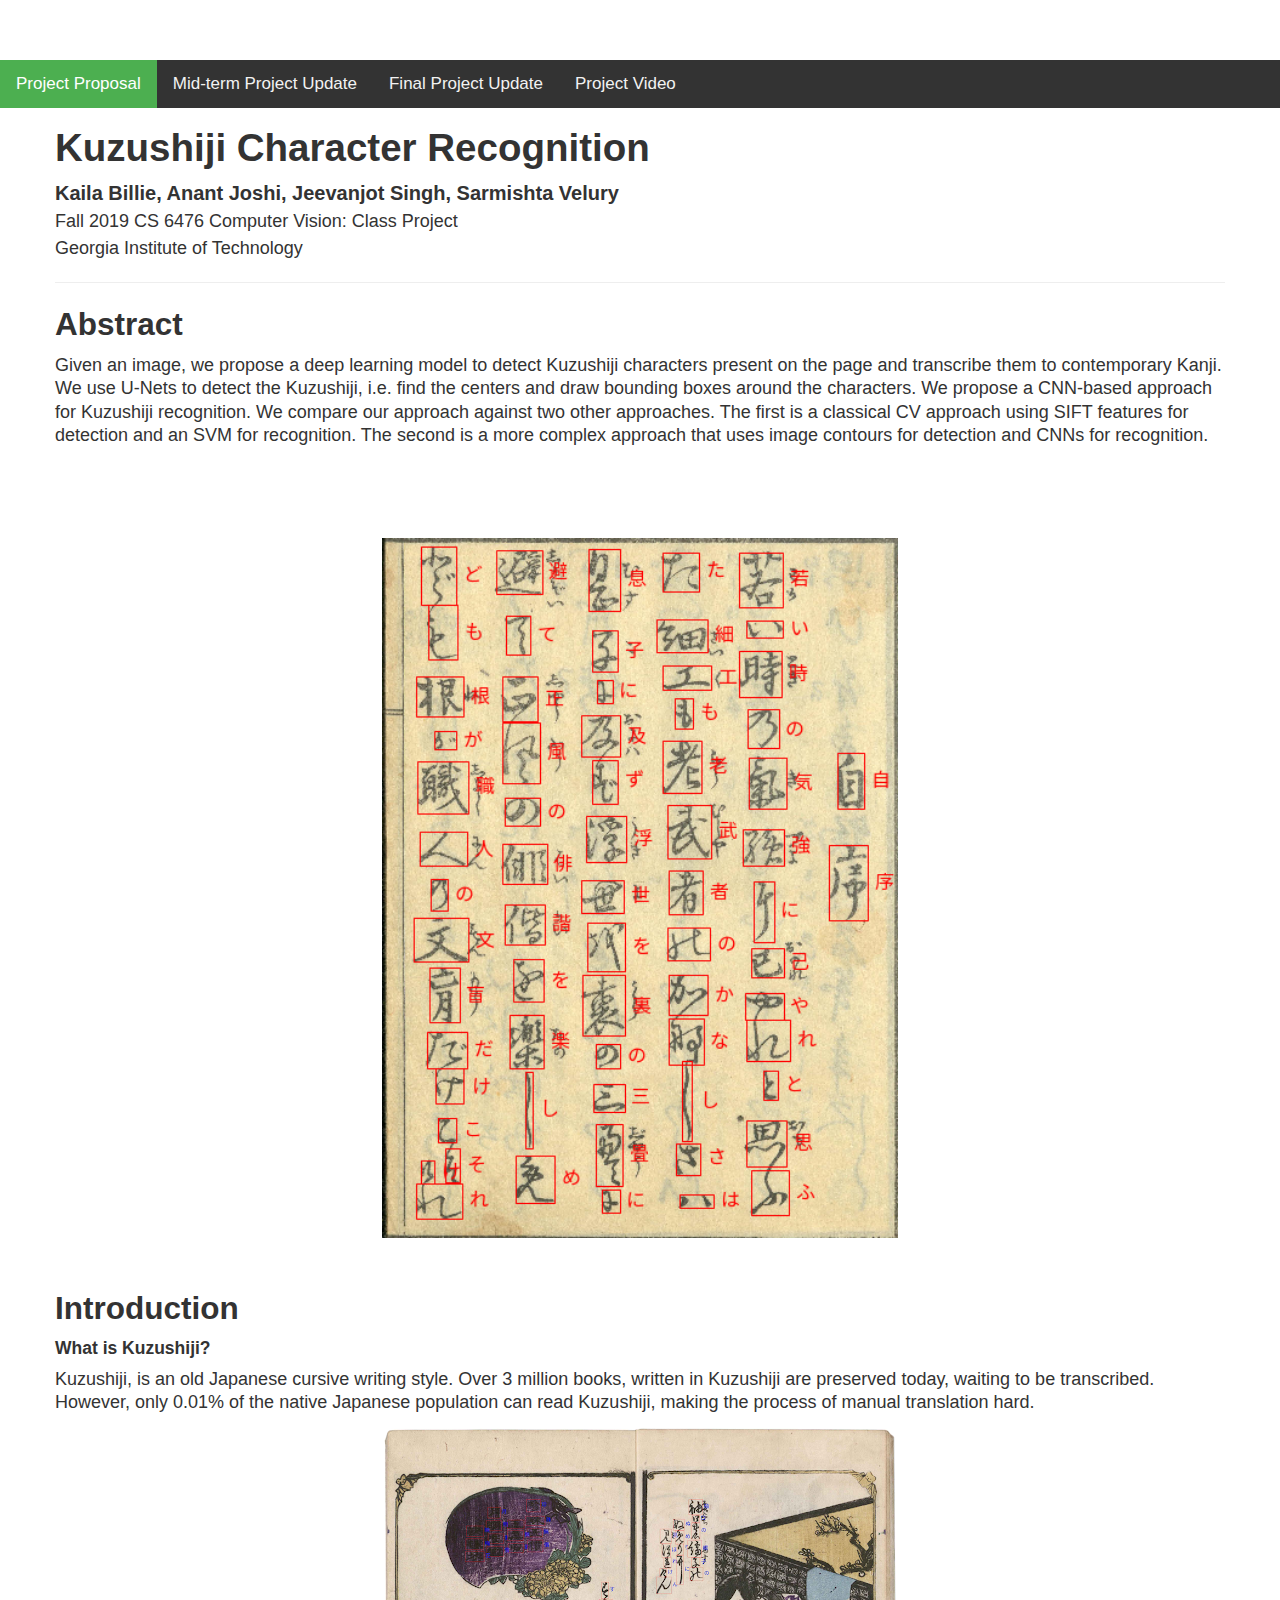
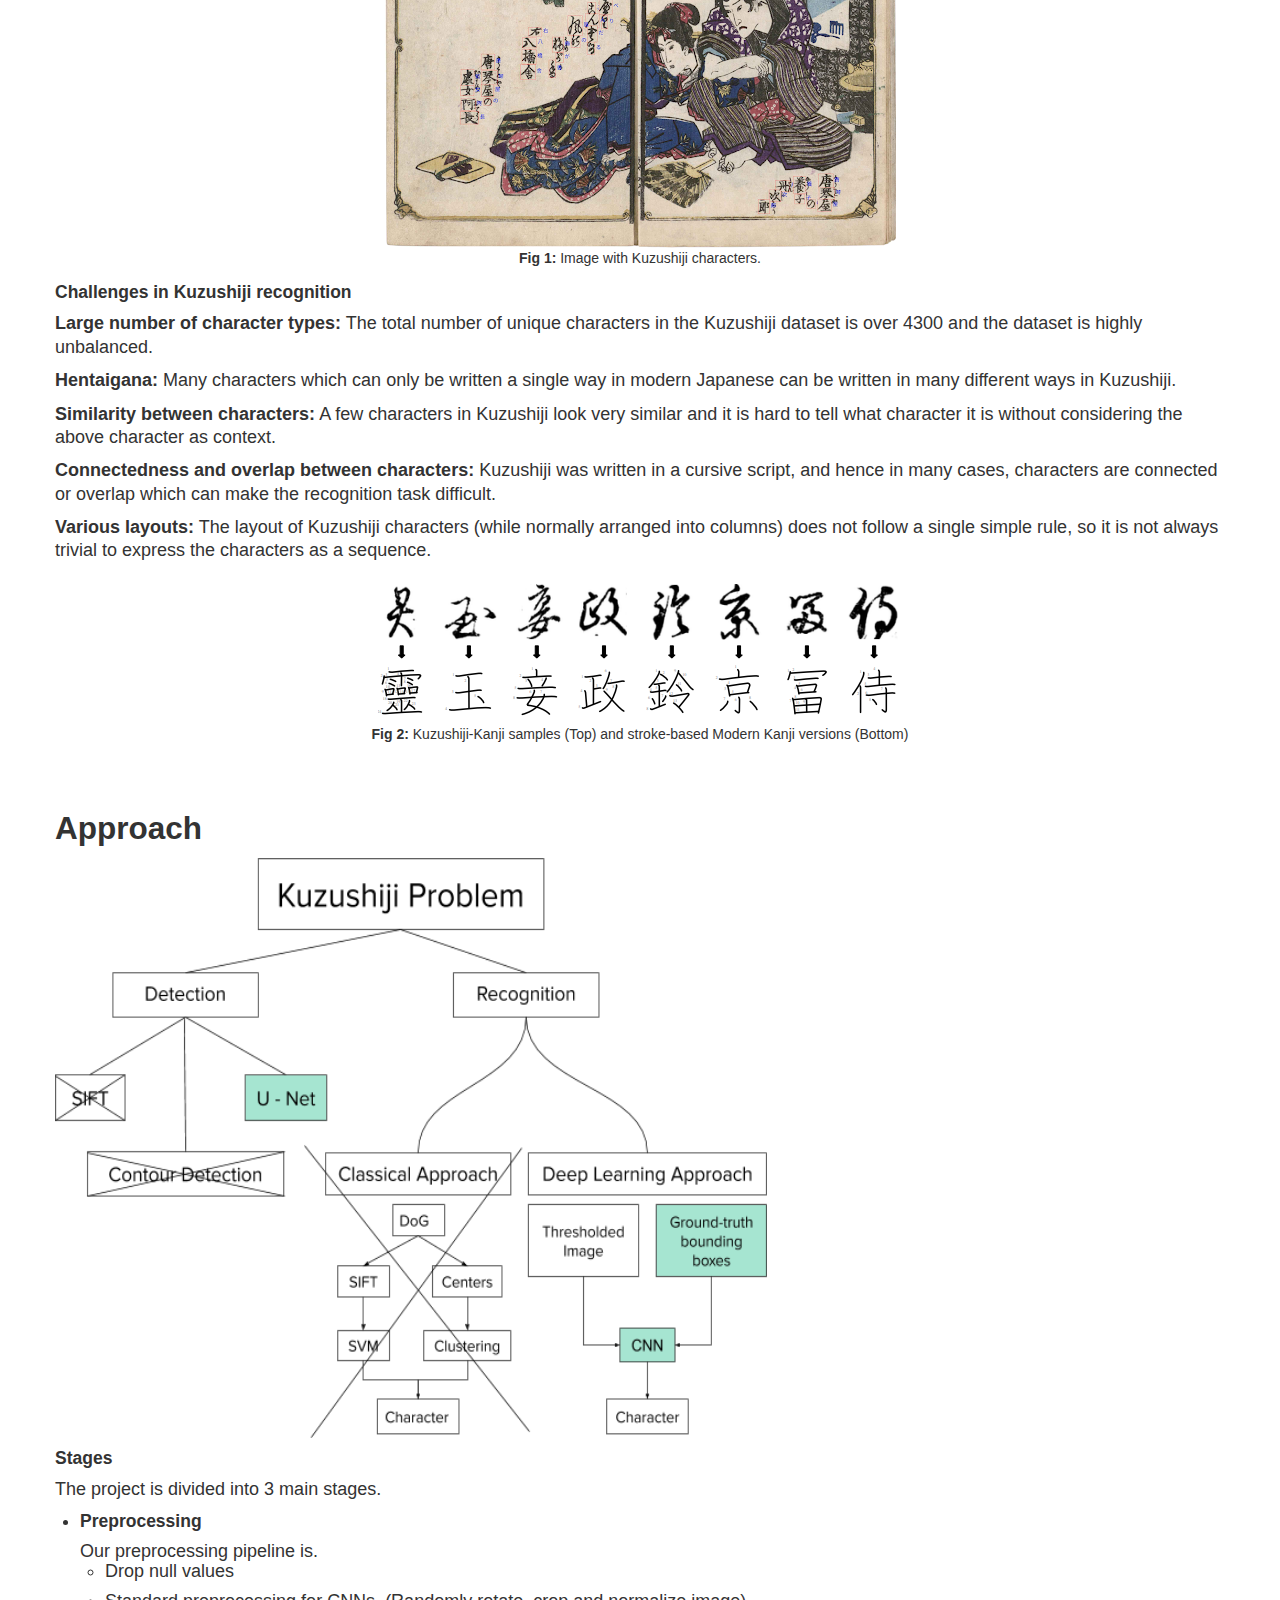
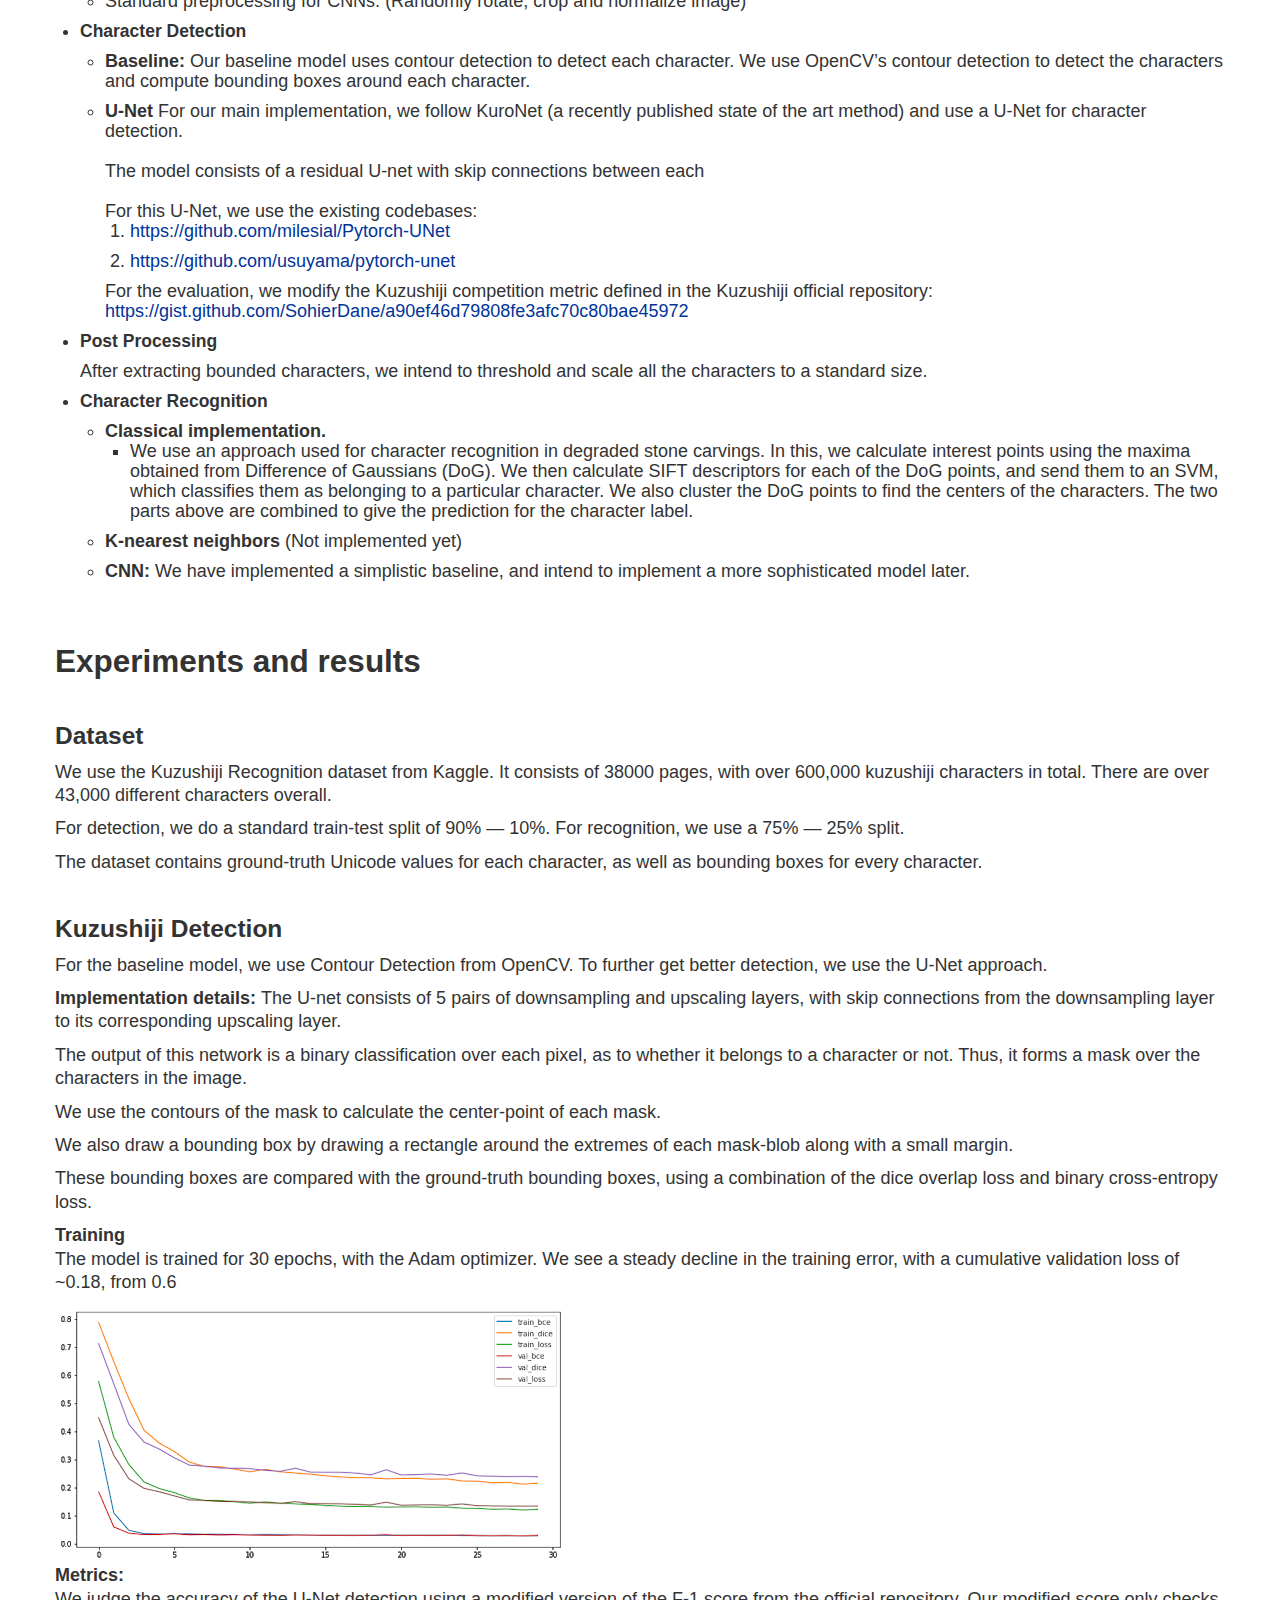
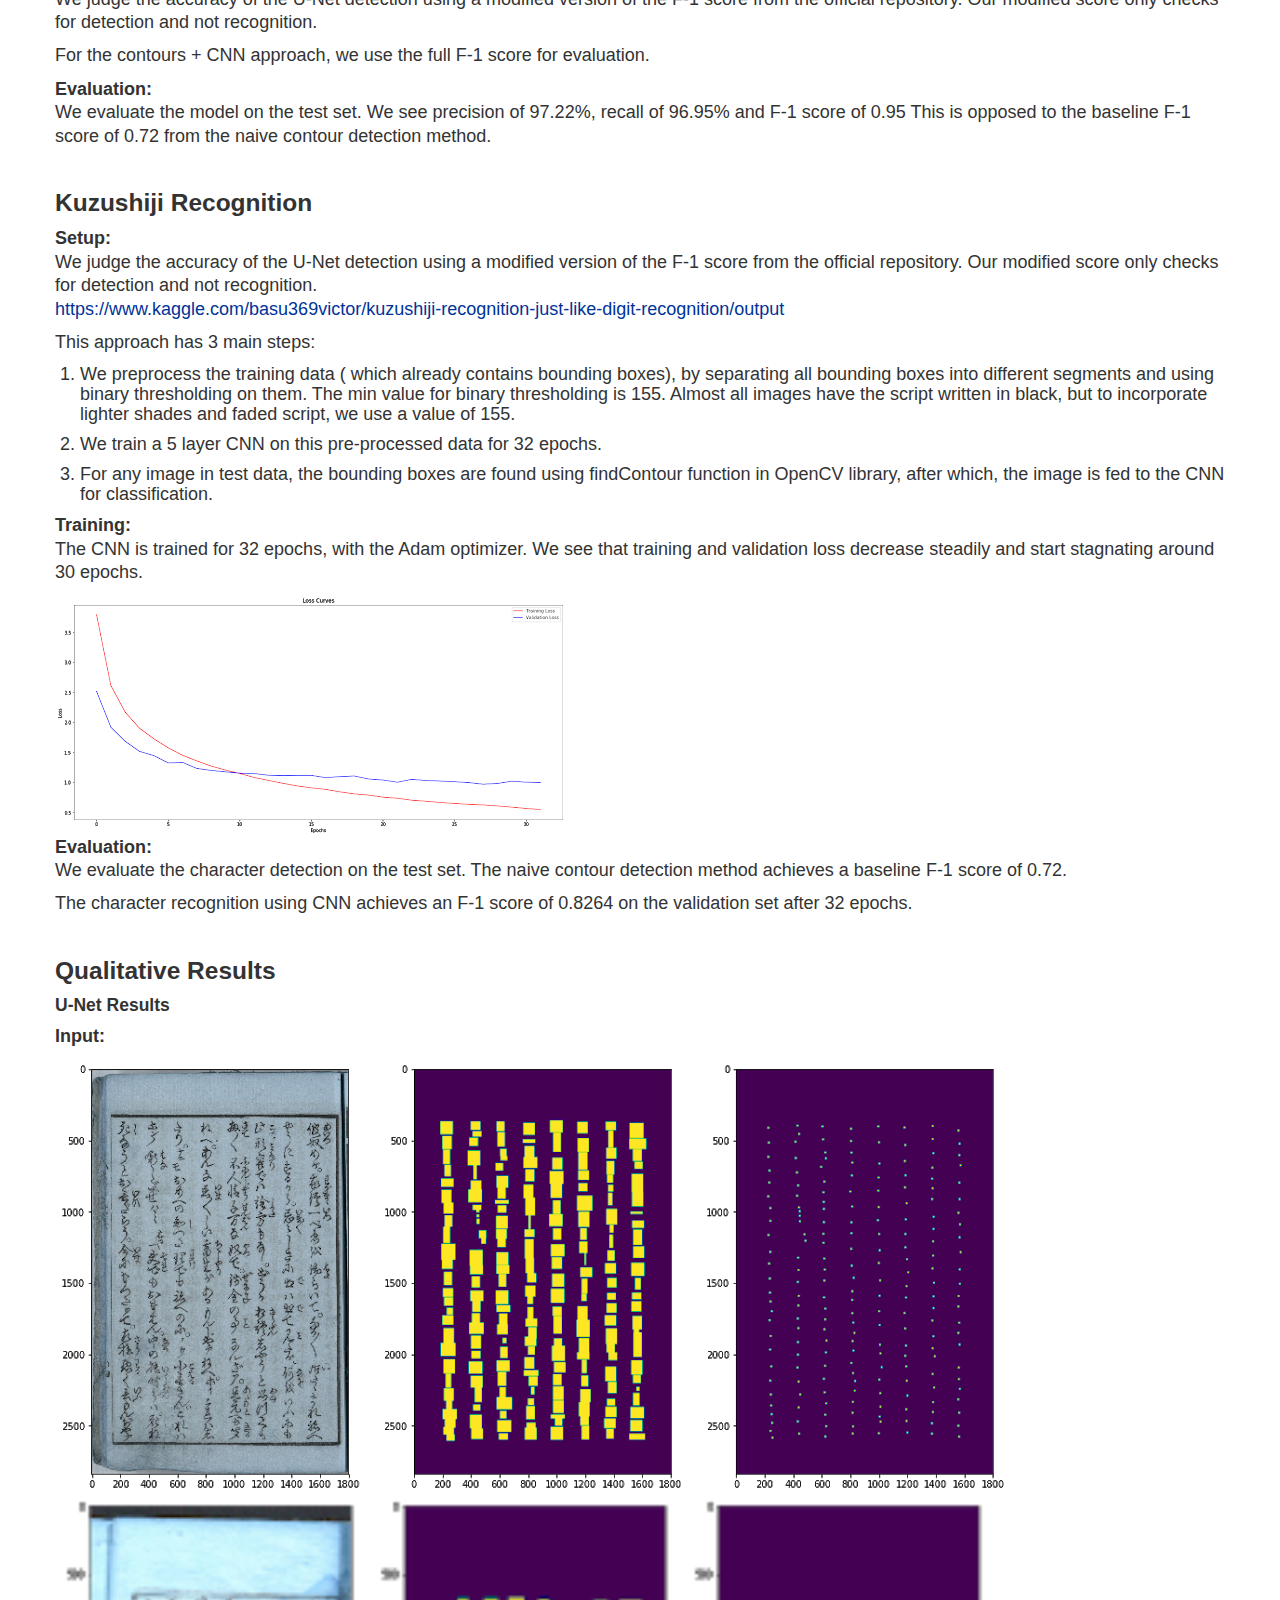
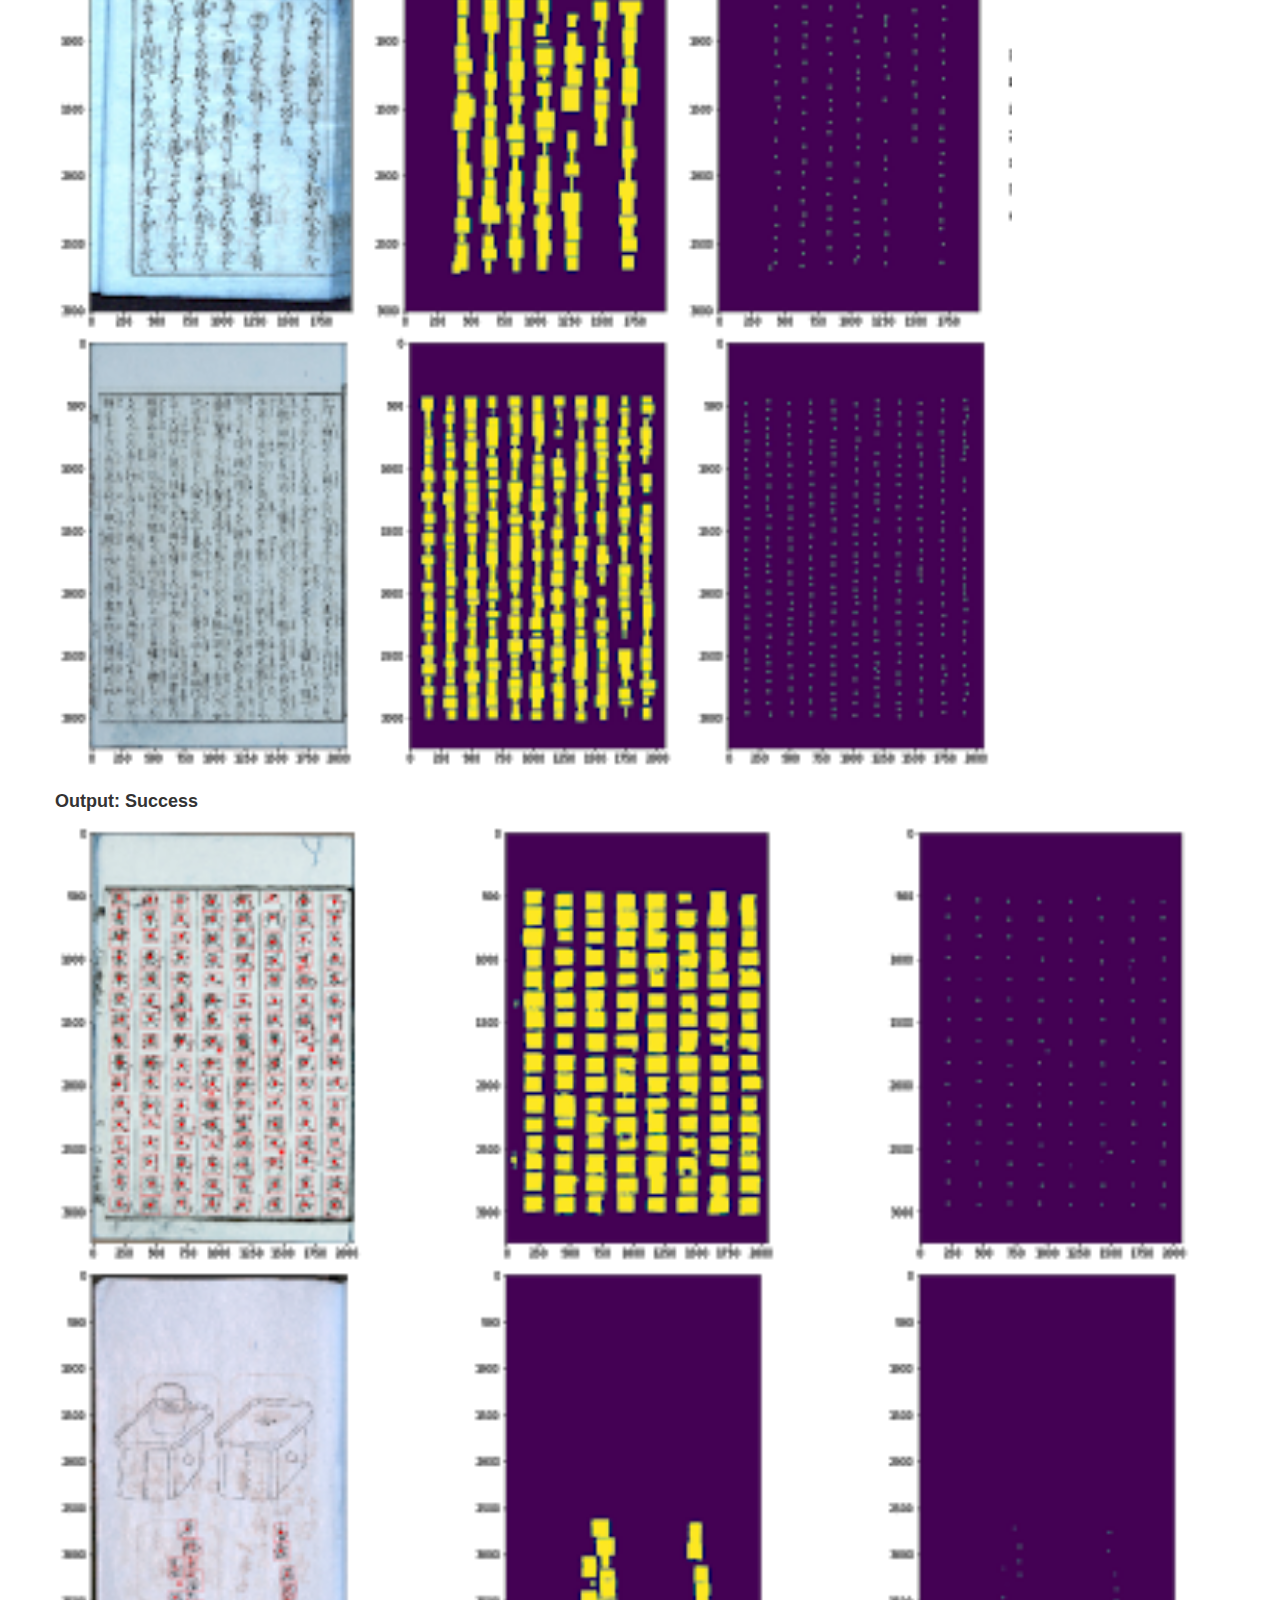
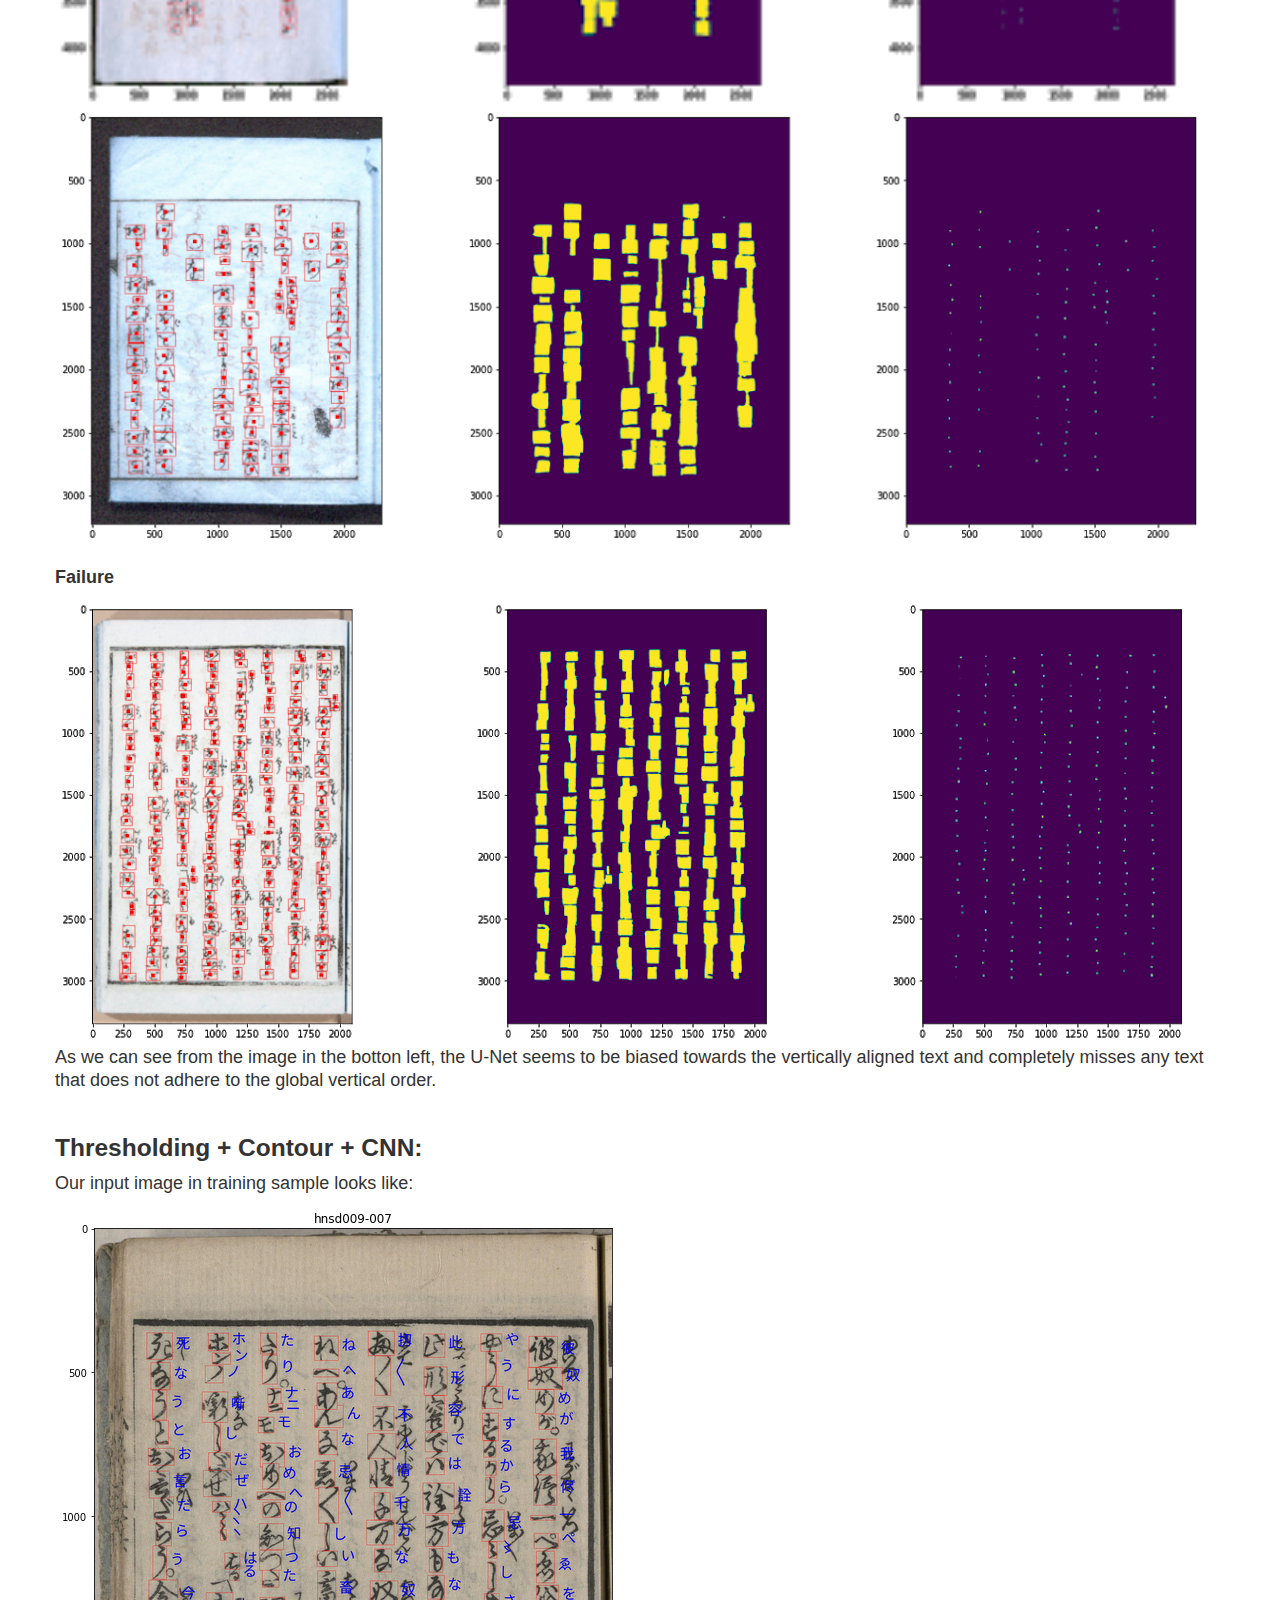
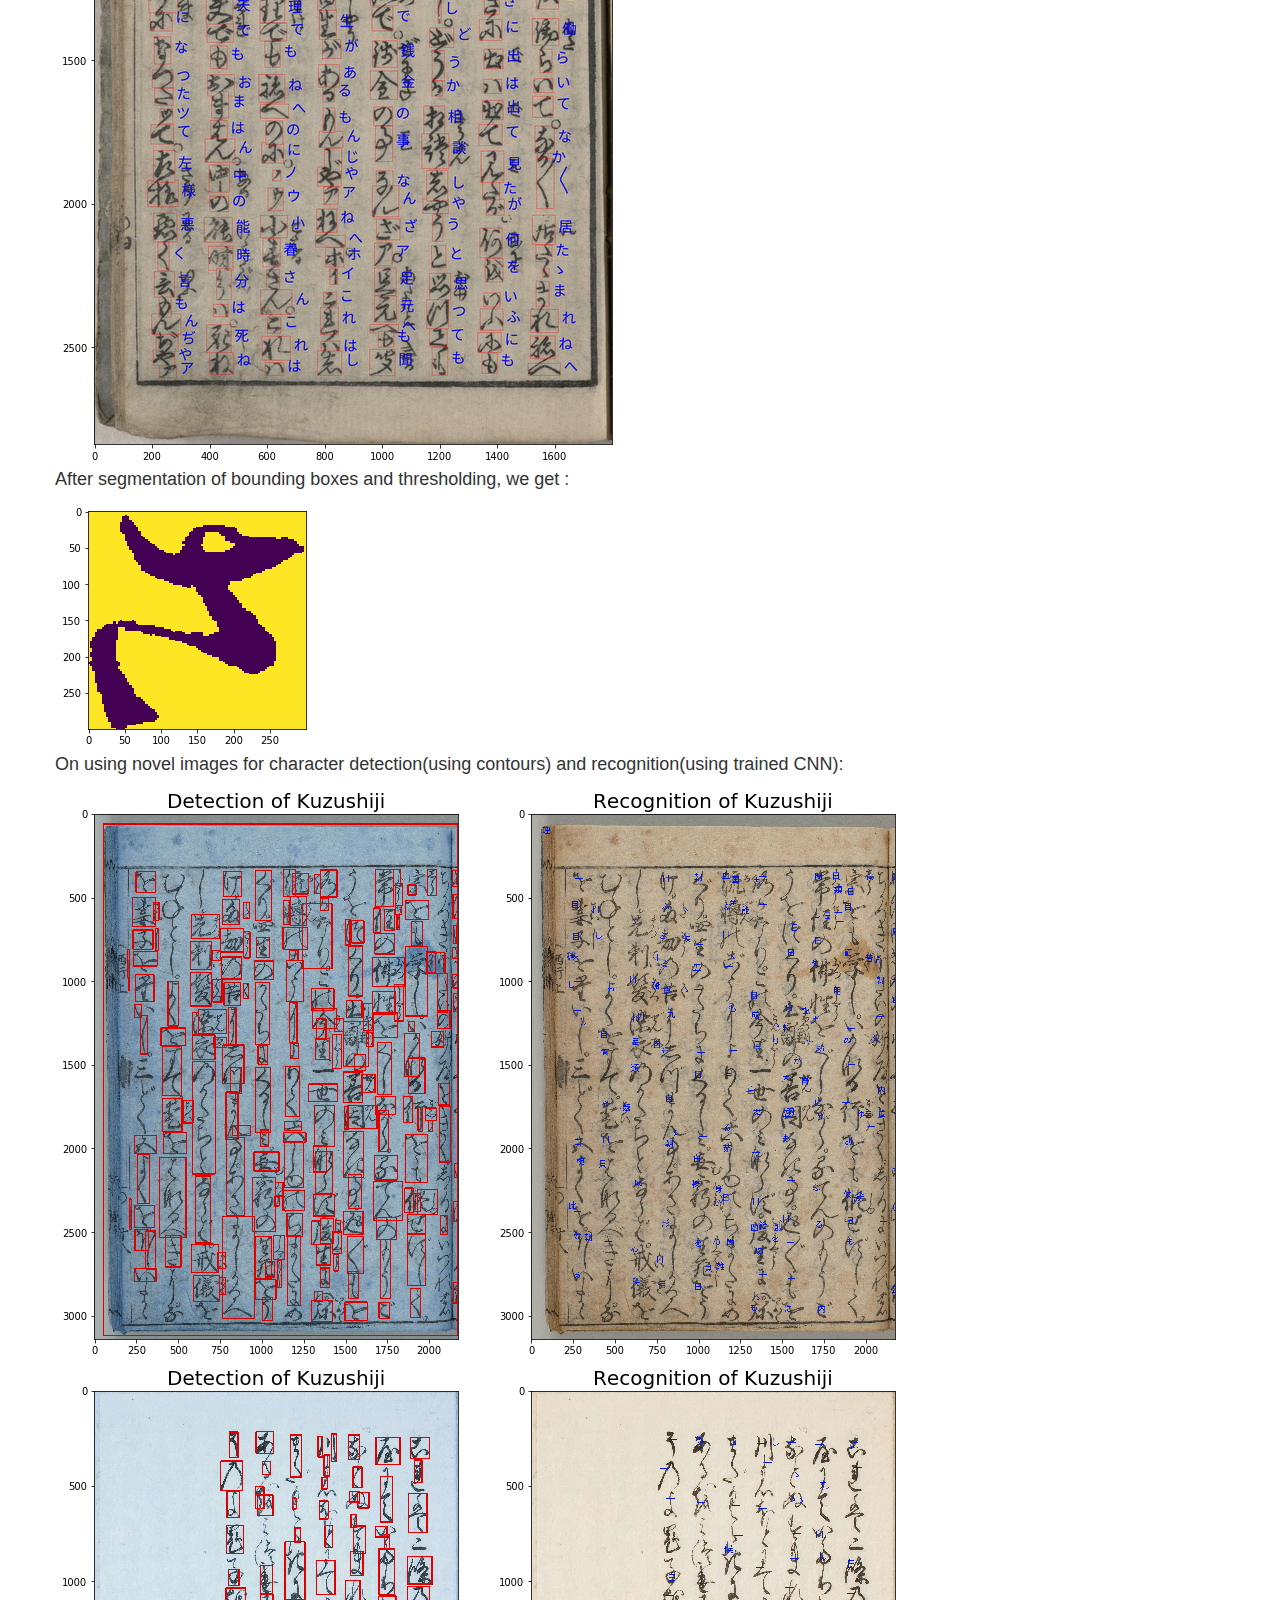
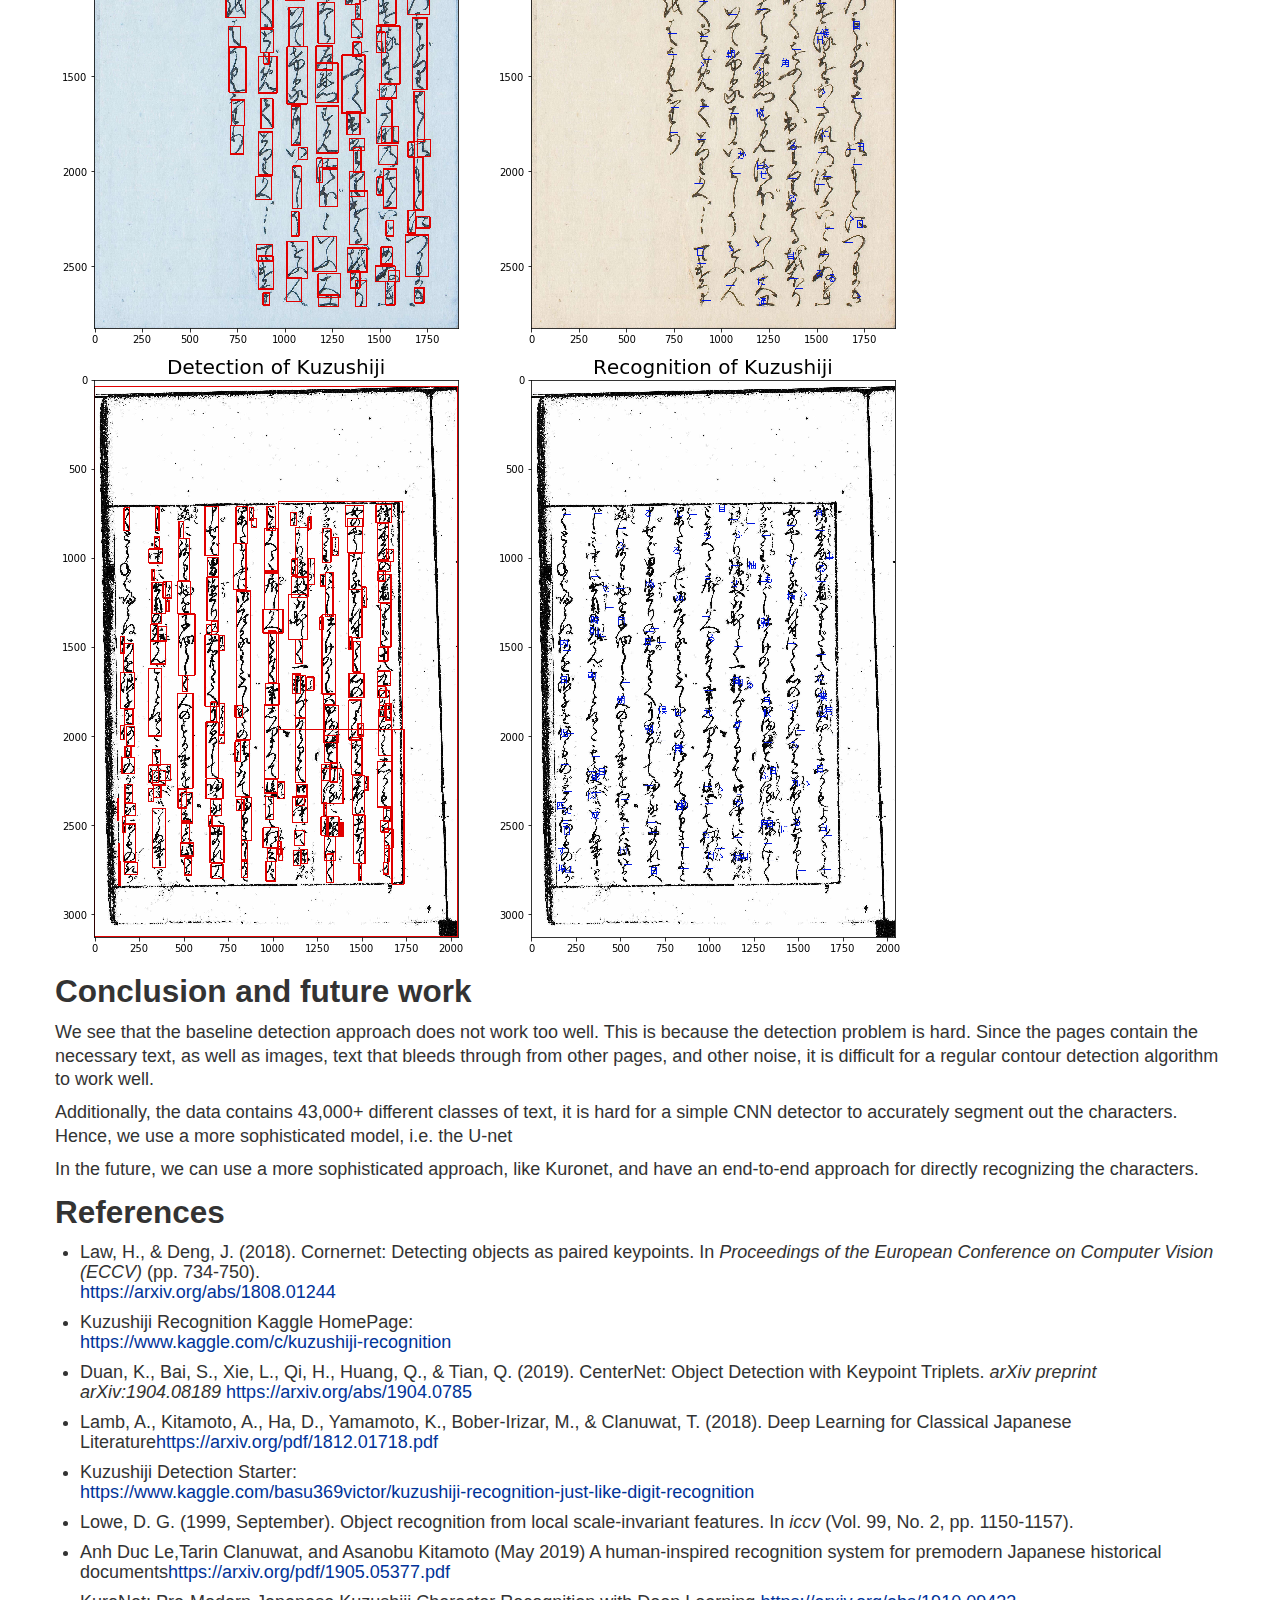
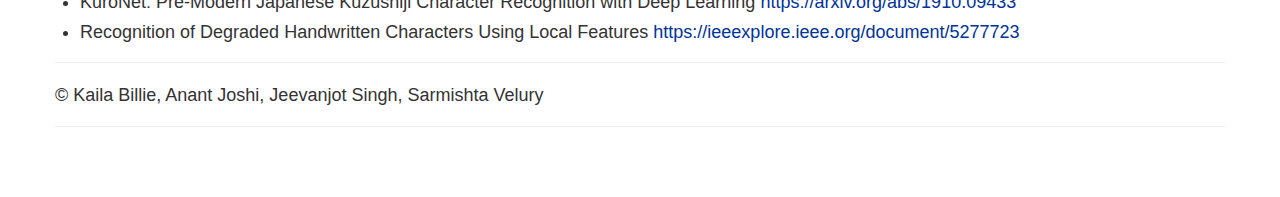
<file: midtermupdate.html>
<!DOCTYPE html>
<html lang="en"><head>  
  <meta http-equiv="Content-Type" content="text/html; charset=UTF-8">
  <meta charset="utf-8">
  <title>Computer Vision Class Project
  | Georgia Institute of Technology | Fall 2019: CS 6476</title>
  <meta name="viewport" content="width=device-width, initial-scale=1.0">
  <meta name="description" content="">
  <meta name="author" content="">

<!-- Le styles -->  
  <link href="css/bootstrap.css" rel="stylesheet">
<style>
body {
padding-top: 60px; /* 60px to make the container go all the way to the bottom of the topbar */
}
.vis {
color: #3366CC;
}
.data {
color: #FF9900;
}
/* Add a black background color to the top navigation */
.topnav {
  background-color: #333;
  overflow: hidden;
}

/* Style the links inside the navigation bar */
.topnav a {
  float: left;
  color: #f2f2f2;
  text-align: center;
  padding: 14px 16px;
  text-decoration: none;
  font-size: 17px;
}

/* Change the color of links on hover */
.topnav a:hover {
  background-color: #ddd;
  color: black;
}

/* Add a color to the active/current link */
.topnav a.active {
  background-color: #4CAF50;
  color: white;
}
</style>
  
<link href="css/bootstrap-responsive.min.css" rel="stylesheet">

<!-- HTML5 shim, for IE6-8 support of HTML5 elements --><!--[if lt IE 9]>
<script src="http://html5shim.googlecode.com/svn/trunk/html5.js"></script>
<![endif]-->
</head>

<body>

<div class="topnav">
  <a class="active" href="index.html">Project Proposal</a>
  <a href="midtermupdate.html">Mid-term Project Update</a>
  <a href="finalupdate.html">Final Project Update</a>
  <a href="#about">Project Video</a>
</div>

<div class="container">
<div class="page-header">

<!-- Title and Name --> 
<h1>Kuzushiji Character Recognition</h1> 
<span style="font-size: 20px; line-height: 1.5em;"><strong>Kaila Billie, Anant Joshi, Jeevanjot Singh, Sarmishta Velury</strong></span><br>
<span style="font-size: 18px; line-height: 1.5em;">Fall 2019 CS 6476 Computer Vision: Class Project</span><br>
<span style="font-size: 18px; line-height: 1.5em;">Georgia Institute of Technology</span>
<hr>

<!-- Goal -->
<h2>Abstract</h2>

<p>Given an image, we propose a deep learning model to detect Kuzushiji characters present on the page and transcribe them to contemporary Kanji. We use U-Nets to detect the Kuzushiji, i.e. find the centers and draw bounding boxes around the characters. We propose a CNN-based approach for Kuzushiji recognition. We compare our approach against two other approaches. The first is a classical CV approach using SIFT features for detection and an SVM for recognition. The second is a more complex approach that uses image contours for detection and CNNs for recognition.</p>
<br><br>
<!-- figure -->
<!-- <h3>Teaser figure</h3> -->
<!-- A figure that conveys the main idea behind the project or the main application being addressed. -->
<br><br>
<!-- Main Illustrative Figure --> 
<div style="text-align: center;">
<img style="height: 700px;" alt="" src="mainfig.png">
</div>

<br><br>
<!-- Introduction -->
<h2>Introduction</h2>

<h4>What is Kuzushiji?</h4>
<p>Kuzushiji, is an old Japanese cursive writing style. Over 3 million books, written in Kuzushiji are preserved today, waiting to be transcribed. However, only 0.01% of the native Japanese population can read Kuzushiji, making the process of manual translation hard. </p>

<figure style="text-align: center;">
  <img src="img1.png">
  <figcaption><strong>Fig 1:</strong>  Image with Kuzushiji characters. </figcaption>
</figure>

<h4>Challenges in Kuzushiji recognition</h4>
<p><strong>Large number of character types:</strong> The total number of unique characters in the Kuzushiji dataset is over 4300 and the dataset is highly unbalanced.</p>
<p><strong>Hentaigana:</strong> Many characters which can only be written a single way in modern Japanese can be written in many different ways in Kuzushiji.</p>
<p><strong>Similarity between characters:</strong> A few characters in Kuzushiji look very similar and it is hard to tell what character it is without considering the above character as context.</p>
<p><strong>Connectedness and overlap between characters:</strong> Kuzushiji was written in a cursive script, and hence in many cases, characters are connected or overlap which can make the recognition task difficult.</p>
<p><strong>Various layouts:</strong> The layout of Kuzushiji characters (while normally arranged into columns) does not follow a single simple rule, so it is not always trivial to express the characters as a sequence.</p>

<figure style="text-align: center;">
  <img src="img2.png">
  <figcaption><strong>Fig 2:</strong> Kuzushiji-Kanji samples (Top) and stroke-based Modern Kanji versions (Bottom)</figcaption>
</figure>

<br><br>
<!-- Approach -->
<h2>Approach</h2>
<img style="height: 580px; width:712px;" src="chart.png" >
<h4>Stages</h4>
<p>The project is divided into 3 main stages.</p>
<ul>
<li><h4>Preprocessing</h4>
  Our preprocessing pipeline is.
  <ul>
    <li>Drop null values</li>
    <li>Standard preprocessing for CNNs. (Randomly rotate, crop and normalize image)</li>
  </ul>
</li>
<li><h4>Character Detection</h4>
<ul>
<li><strong>Baseline: </strong>Our baseline model uses contour detection to detect each character. We use OpenCV’s contour detection to detect the characters and compute bounding boxes around each character.</li>
<li><strong>U-Net </strong>For our main implementation, we follow KuroNet (a recently published state of the art method) and use a U-Net for character detection.<br><br>
  The model consists of a residual U-net with skip connections between each<br><br>
  For this U-Net, we use the existing codebases:
  <ol>
  <li><a href="https://github.com/milesial/Pytorch-UNet">https://github.com/milesial/Pytorch-UNet</a></li>
  <li><a href="https://github.com/usuyama/pytorch-unet">https://github.com/usuyama/pytorch-unet</a></li></ol>
</li>
For the evaluation, we modify the Kuzushiji competition metric defined in the Kuzushiji official repository: <br>
<a href="https://gist.github.com/SohierDane/a90ef46d79808fe3afc70c80bae45972">https://gist.github.com/SohierDane/a90ef46d79808fe3afc70c80bae45972</a>
</li>

</ul>
</li>
<li>
  <h4>Post Processing</h4>
  After extracting bounded characters, we intend to threshold and scale all the characters to a standard size.
</li>
<li><h4>Character Recognition</h4>
  <ul>
    <li><strong>Classical implementation.</strong>
      <ul>
    <li>We use an approach used for character recognition in degraded stone carvings. In this, we calculate interest points using the maxima obtained from Difference of Gaussians (DoG). 
We then calculate SIFT descriptors for each of the DoG points, and send them to an SVM, which classifies them as belonging to a particular character. 
We also cluster the DoG points to find the centers of the characters. 
The two parts above are combined to give the prediction for the character label.</li>
  </ul>
    </li>
    <li><strong>K-nearest neighbors </strong>(Not implemented yet)</li>
    <li><strong>CNN: </strong>We have implemented a simplistic baseline, and intend to implement a more sophisticated model later.</li>
  </ul>
</li>
</ul>

<br><br>
<!-- Results -->
<h2>Experiments and results</h2><br>

<h3>Dataset</h3>
<p>We use the Kuzushiji Recognition dataset from Kaggle. It consists of 38000 pages, with over 600,000 kuzushiji characters in total. There are over 43,000 different characters overall.
</p>

<p>For detection, we do a standard train-test split of 90% — 10%. For recognition, we use a 75% — 25% split.</p>

<p>The dataset contains ground-truth Unicode values for each character, as well as bounding boxes for every character.</p><br>

<h3>Kuzushiji Detection</h3>
<p>For the baseline model, we use Contour Detection from OpenCV. To further get better detection, we use the U-Net approach. 
</p>

<p><strong>Implementation details: </strong>The U-net consists of 5 pairs of downsampling and upscaling layers, with skip connections from the downsampling layer to its corresponding upscaling layer.</p>

<p>The output of this network is a binary classification over each pixel, as to whether it belongs to a character or not. Thus, it forms a mask over the characters in the image.</p>

<p>We use the contours of the mask to calculate the center-point of each mask. </p>

<p>We also draw a bounding box by drawing a rectangle around the extremes of each mask-blob along with a small margin.</p>

<p>These bounding boxes are compared with the ground-truth bounding boxes, using a combination of the dice overlap loss and binary cross-entropy loss.</p>

<p><strong>Training</strong><br>
  The model is trained for 30 epochs, with the Adam optimizer. We see a steady decline in the training error, with a cumulative validation loss of ~0.18, from 0.6
</p>

<img src="training_graph1.png">

<p><strong>Metrics: </strong><br>
  We judge the accuracy of the U-Net detection using a modified version of the F-1 score from the official repository. Our modified score only checks for detection and not recognition.
</p>

<p>For the contours + CNN approach, we use the full F-1 score for evaluation.</p>

<p><strong>Evaluation:</strong><br>
  We evaluate the model on the test set. We see precision of 97.22%, recall of 96.95% and F-1 score of 0.95 This is opposed to the baseline F-1 score of 0.72 from the naive contour detection method.
</p><br>

<h3>Kuzushiji Recognition</h3>

<p><strong>Setup:</strong><br>
  We judge the accuracy of the U-Net detection using a modified version of the F-1 score from the official repository. Our modified score only checks for detection and not recognition.<br>
  <a href="https://www.kaggle.com/basu369victor/kuzushiji-recognition-just-like-digit-recognition/output">https://www.kaggle.com/basu369victor/kuzushiji-recognition-just-like-digit-recognition/output</a>
</p>

<p>This approach has 3 main steps:</p>
<ol>
  <li>We preprocess the training data ( which already contains bounding boxes), by separating all bounding boxes into different segments and using binary thresholding on them. The min value for binary thresholding is 155. Almost all images have the script written in black, but to incorporate lighter shades and faded script, we use a value of 155.</li>
  <li>We train a 5 layer CNN on this pre-processed data for 32 epochs.</li>
  <li>For any image in test data, the bounding boxes are found using findContour function in OpenCV library, after which, the image is fed to the CNN for classification.</li>
</ol> 

<p><strong>Training:</strong><br>
  The CNN is trained for 32 epochs, with the Adam optimizer. We see that training and validation loss decrease steadily and start stagnating around 30 epochs.
</p>

<img src="training_graph2.png">

<p><strong>Evaluation:</strong><br>
  We evaluate the character detection on the test set. The naive contour detection method achieves a baseline F-1 score of 0.72.
</p>

<p>The character recognition using CNN achieves an F-1 score of 0.8264 on the validation set after 32 epochs.</p><br>

<h3>Qualitative Results</h3>

<h4>U-Net Results</h4>

<p><strong>Input:</strong></p>
<img src="input_row1.png"><br>
<img style="height: 437px; width:957px;" src="input_row2.png"><br>
<img style="height: 437px; width:957px;" src="input_row3.png">

<br><br><p><strong>Output: Success</strong></p>
<img style="height: 442px; width:1179px;" src="output_row1.png"><br>
<img  style="height: 442px; width:1179px;" src="output_row2.png"><br>
<img src="output_row3.png"><br>

<br><p><strong>Failure</strong></p>
<img src="output_row4.png"><br>

<p>As we can see from the image in the botton left, the U-Net seems to be biased towards the vertically aligned text and completely misses any text that does not adhere to the global vertical order.</p>

<br><h3>Thresholding + Contour + CNN:</h3>
<p>Our input image in training sample looks like: </p>

<img  src="threshold1.png">

<p>After segmentation of bounding boxes and thresholding, we get :</p>
<img  src="threshold2.png">

<p>On using novel images for character detection(using contours) and recognition(using trained CNN):</p>
<img  src="threshold3.png">
<img  src="threshold4.png">
<img  src="threshold5.png">

<br><h2>Conclusion and future work</h2>

<p>We see that the baseline detection approach does not work too well. This is because the detection problem is hard. Since the pages contain the necessary text, as well as images, text that bleeds through from other pages, and other noise, it is difficult for a regular contour detection algorithm to work well.</p>

<p>Additionally, the data contains 43,000+ different classes of text, it is hard for a simple CNN detector to accurately segment out the characters. Hence, we use a more sophisticated model, i.e. the U-net</p>

<p>In the future, we can use a more sophisticated approach, like Kuronet, and have an end-to-end approach for directly recognizing the characters.</p>

<h2>References</h2>
<ul>
  <li>Law, H., & Deng, J. (2018). Cornernet: Detecting objects as paired keypoints. In <em>Proceedings of the European Conference on Computer Vision (ECCV)</em> (pp. 734-750).<br><a href="https://arxiv.org/abs/1808.01244">https://arxiv.org/abs/1808.01244</a></li>
  <li>Kuzushiji Recognition Kaggle HomePage: <br><a href="https://www.kaggle.com/c/kuzushiji-recognition">https://www.kaggle.com/c/kuzushiji-recognition</a></li>
  <li>Duan, K., Bai, S., Xie, L., Qi, H., Huang, Q., & Tian, Q. (2019). CenterNet: Object Detection with Keypoint Triplets. <em>arXiv preprint arXiv:1904.08189</em><a href="https://arxiv.org/abs/1904.0785"> https://arxiv.org/abs/1904.0785</a></li>
  <li>Lamb, A., Kitamoto, A., Ha, D., Yamamoto, K., Bober-Irizar, M., & Clanuwat, T. (2018). Deep Learning for Classical Japanese Literature<a href="https://arxiv.org/pdf/1812.01718.pdf">https://arxiv.org/pdf/1812.01718.pdf</a></li>
  <li>Kuzushiji Detection Starter: <br><a href="https://www.kaggle.com/basu369victor/kuzushiji-recognition-just-like-digit-recognition">https://www.kaggle.com/basu369victor/kuzushiji-recognition-just-like-digit-recognition</a></li>
  <li>Lowe, D. G. (1999, September). Object recognition from local scale-invariant features. In <em>iccv</em> (Vol. 99, No. 2, pp. 1150-1157).</li>
  <li>Anh Duc Le,Tarin Clanuwat, and Asanobu Kitamoto (May 2019) A human-inspired recognition system for premodern Japanese historical documents<a href="https://arxiv.org/pdf/1905.05377.pdf">https://arxiv.org/pdf/1905.05377.pdf</a></li>
  <li>KuroNet: Pre-Modern Japanese Kuzushiji Character Recognition with Deep Learning <a href="https://arxiv.org/abs/1910.09433">https://arxiv.org/abs/1910.09433</a></li>
  <li>Recognition of Degraded Handwritten Characters Using Local Features <a href="https://ieeexplore.ieee.org/document/5277723">https://ieeexplore.ieee.org/document/5277723</a></li>
</ul>


  <hr>
  <footer> 
  <p>© Kaila Billie, Anant Joshi, Jeevanjot Singh, Sarmishta Velury</p>
  </footer>
</div>
</div>

<br><br>

</body></html>
</file>
